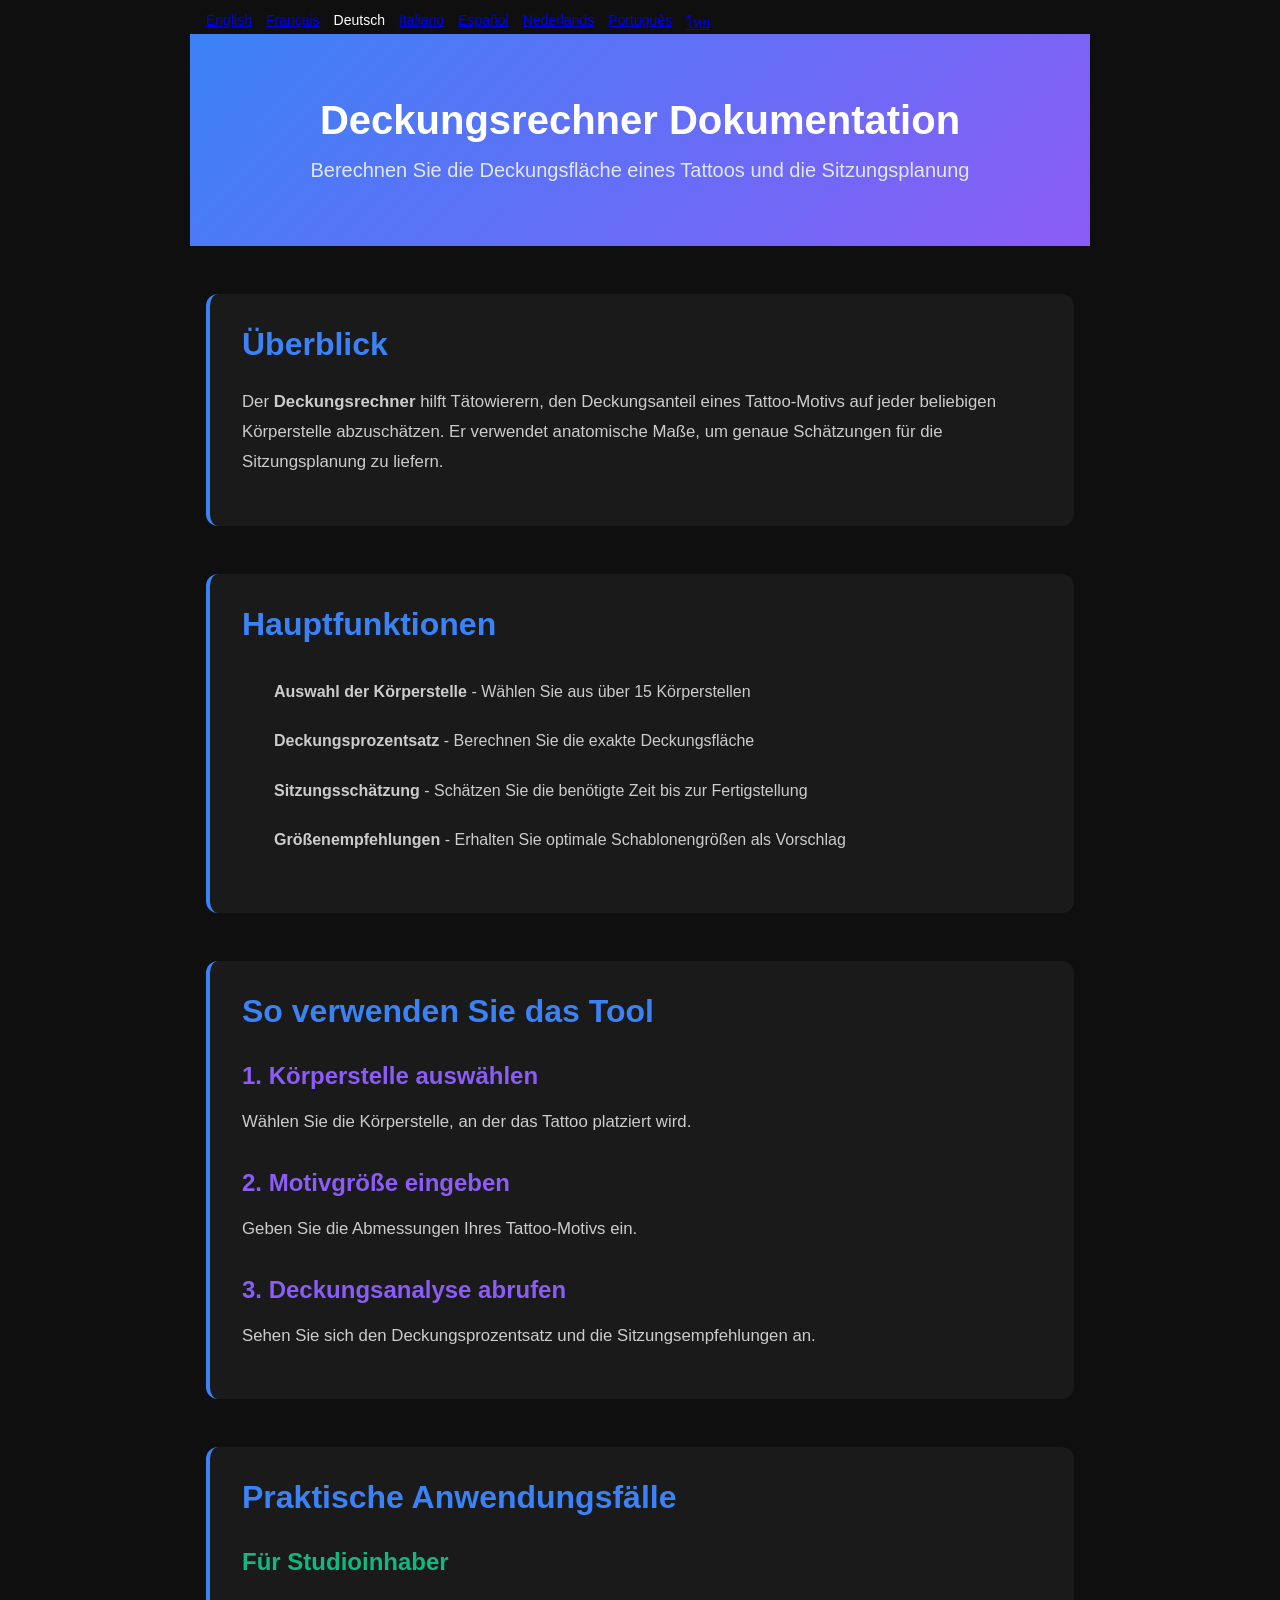
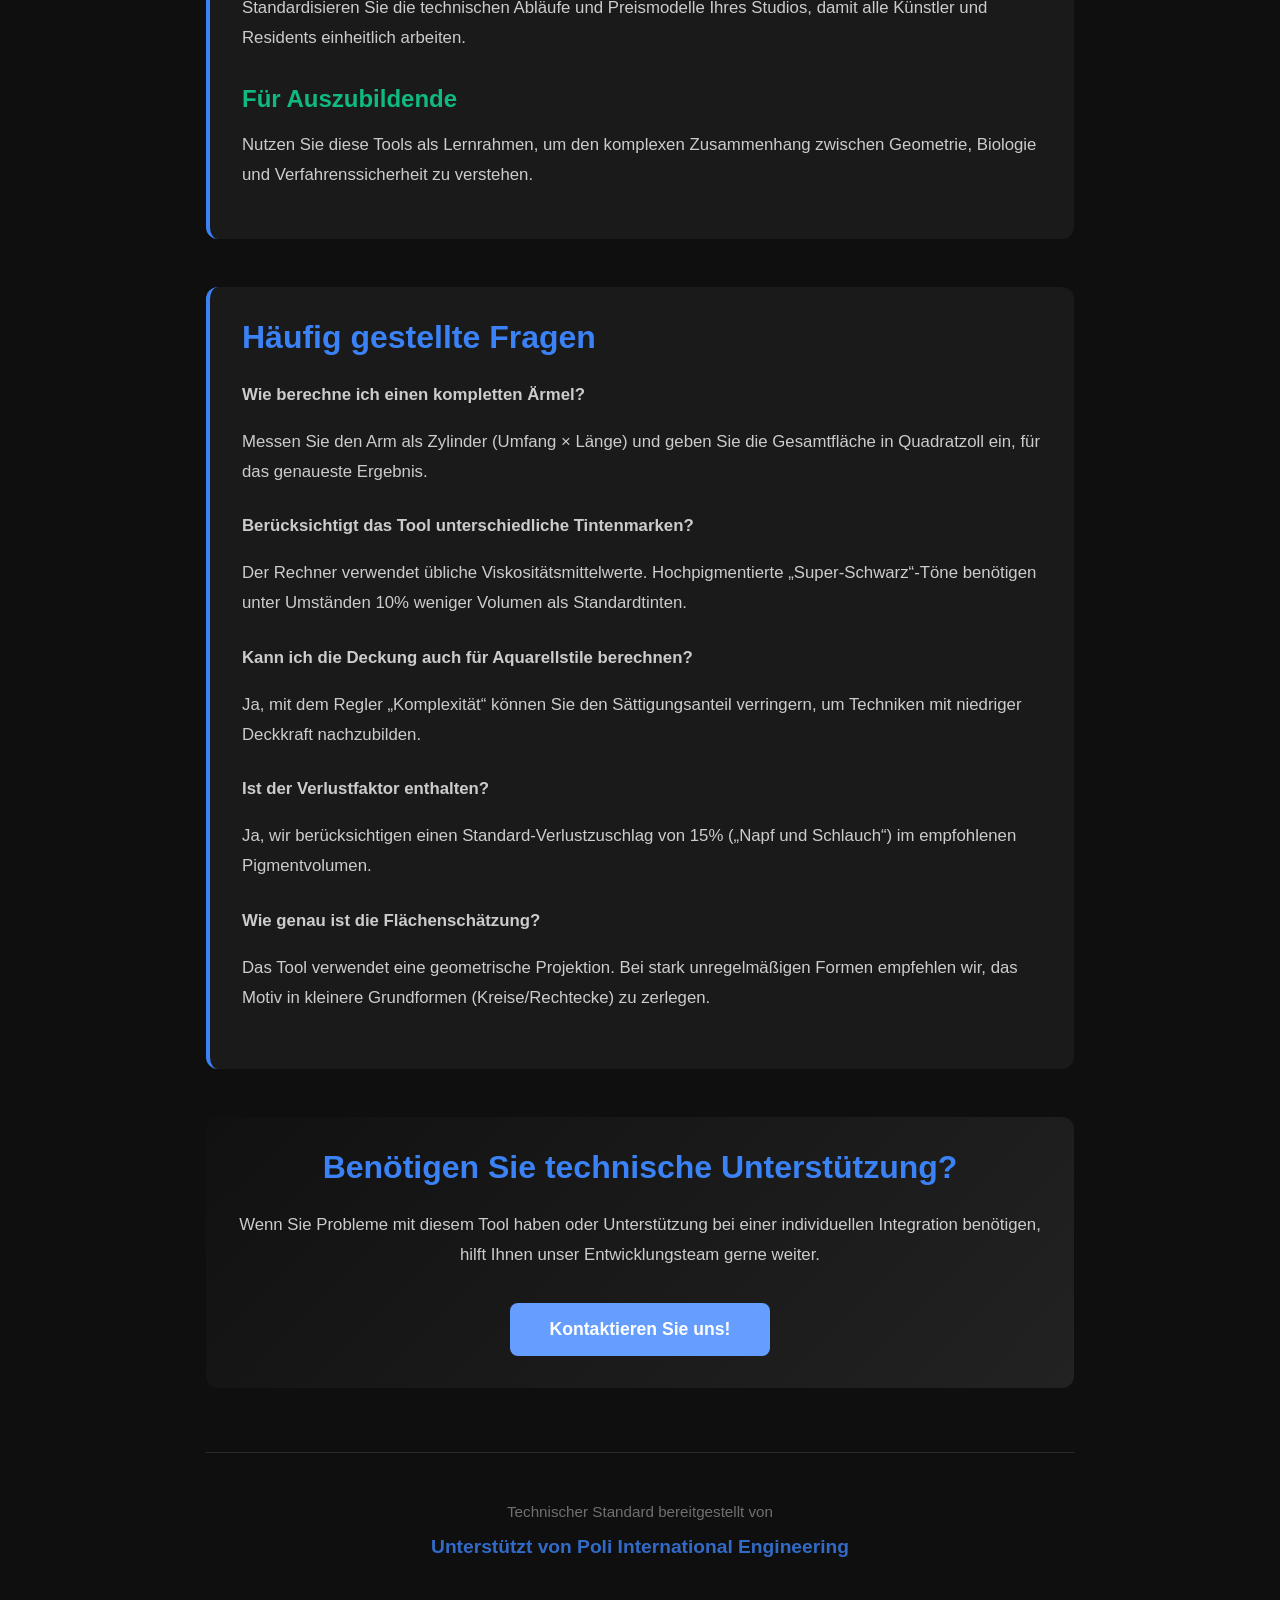
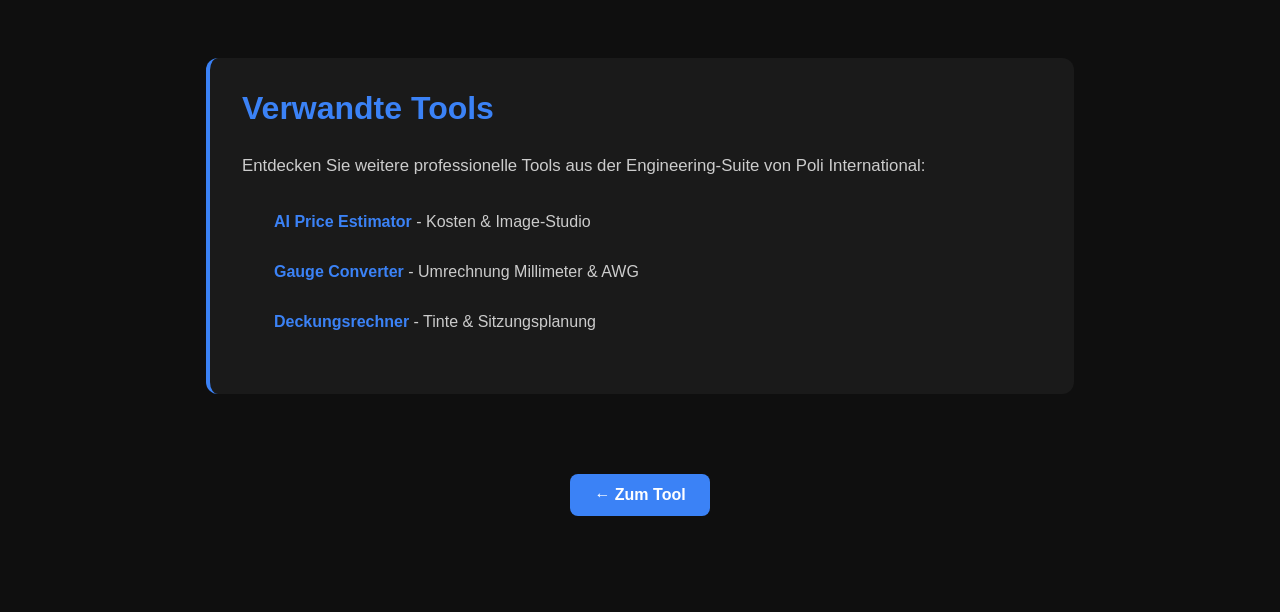
<file: documentation-de.html>
<!DOCTYPE html>
<html lang="de">
<head><meta name="robots" content="noindex,nofollow">
    <meta charset="UTF-8">
    <meta name="viewport" content="width=device-width, initial-scale=1.0">
    <title>Deckungsrechner Dokumentation | Poli International</title>
    <meta name="description" content="Vollständige Anleitung zur Nutzung des Deckungsrechners">
    <link rel="canonical" href="https://poliinternational.com/coverage-calculator-documentation/">
    <style>
        body {
            background: #0f0f0f !important;
            color: #fff !important;
            font-family: -apple-system, BlinkMacSystemFont, "Segoe UI", Roboto, sans-serif;
            margin: 0;
            padding: 0;
        }
        /* Hide h1 when in iframe to avoid duplicate headings */
        body.in-iframe .doc-hero h1 { display: none !important; }
        body.in-iframe .doc-hero { padding: 2rem 2rem !important; margin-bottom: 1rem !important; }
        * { box-sizing: border-box; }
        .entry-content { max-width: 900px !important; margin: 0 auto !important; padding: 2rem 1rem !important; }
        .doc-hero { background: linear-gradient(135deg, #3B82F6, #8B5CF6) !important; padding: 4rem 2rem !important; text-align: center !important; margin: -2rem -1rem 3rem !important; border-radius: 0 !important; }
        .doc-hero h1 { font-size: 2.5rem !important; color: #fff !important; margin: 0 0 1rem 0 !important; font-weight: 700 !important; }
        .doc-hero p { font-size: 1.25rem !important; color: #E0E7FF !important; margin: 0 !important; }
        .doc-section { margin: 3rem 0 !important; padding: 2rem !important; background: #1a1a1a !important; border-radius: 0.75rem !important; border-left: 4px solid #3B82F6 !important; }
        .doc-section h2 { color: #3B82F6 !important; font-size: 2rem !important; margin: 0 0 1.5rem 0 !important; font-weight: 600 !important; }
        .doc-section h3 { color: #8B5CF6 !important; font-size: 1.5rem !important; margin: 2rem 0 1rem 0 !important; font-weight: 600 !important; }
        .doc-section p { color: #ccc !important; line-height: 1.8 !important; margin-bottom: 1rem !important; font-size: 1.05rem !important; }
        .doc-section ul { margin: 1rem 0 !important; padding-left: 0 !important; list-style: none !important; }
        .doc-section ul li { padding: 0.75rem 0 0.75rem 2rem !important; position: relative !important; color: #ccc !important; line-height: 1.6 !important; }
        .doc-section ul li:before { content: "" !important; position: absolute !important; left: 0 !important; color: #10B981 !important; font-weight: bold !important; font-size: 1.2rem !important; }
        .doc-section a { color: #3B82F6 !important; text-decoration: none !important; font-weight: 600 !important; transition: color 0.2s !important; }
        .doc-section a:hover { color: #8B5CF6 !important; text-decoration: underline !important; }
        .highlight-box { background: linear-gradient(135deg, #1E3A8A, #4C1D95) !important; padding: 1.5rem !important; border-radius: 0.5rem !important; margin: 2rem 0 !important; border-left: 4px solid #10B981 !important; }
        .highlight-box p { color: #E0E7FF !important; margin-bottom: 0 !important; }
        .back-link { display: inline-block !important; padding: 0.75rem 1.5rem !important; background: #3B82F6 !important; color: #fff !important; text-decoration: none !important; border-radius: 0.5rem !important; font-weight: 600 !important; margin-top: 2rem !important; }
        .back-link:hover { background: #8B5CF6 !important; }
    </style>
</head>
<body>
<nav class="doc-langs" aria-label="Sprache der Dokumentation" style="display:flex;flex-wrap:wrap;gap:6px 14px;max-width:900px;margin:12px auto 0;padding:0 16px;font-size:14px;"><a lang="en" href="documentation.html">English</a><a lang="fr" href="documentation-fr.html">Français</a><span lang="de">Deutsch</span><a lang="it" href="documentation-it.html">Italiano</a><a lang="es" href="documentation-es.html">Español</a><a lang="nl" href="documentation-nl.html">Nederlands</a><a lang="pt" href="documentation-pt.html">Português</a><a lang="th" href="documentation-th.html">ไทย</a></nav>
<script>
    // Detect if loaded in iframe and add class to hide h1
    if (window.self !== window.top) {
        document.body.classList.add('in-iframe');
    }
</script>
    <div class="entry-content">
        <div class="doc-hero">
            <h1>Deckungsrechner Dokumentation</h1>
            <p>Berechnen Sie die Deckungsfläche eines Tattoos und die Sitzungsplanung</p>
        </div>
        <div class="doc-section">
            <h2>Überblick</h2>
            <p>Der <strong>Deckungsrechner</strong> hilft Tätowierern, den Deckungsanteil eines Tattoo-Motivs auf jeder beliebigen Körperstelle abzuschätzen. Er verwendet anatomische Maße, um genaue Schätzungen für die Sitzungsplanung zu liefern.</p>
        </div>
        <div class="doc-section">
            <h2>Hauptfunktionen</h2>
            <ul>
                <li><strong>Auswahl der Körperstelle</strong> - Wählen Sie aus über 15 Körperstellen</li>
                <li><strong>Deckungsprozentsatz</strong> - Berechnen Sie die exakte Deckungsfläche</li>
                <li><strong>Sitzungsschätzung</strong> - Schätzen Sie die benötigte Zeit bis zur Fertigstellung</li>
                <li><strong>Größenempfehlungen</strong> - Erhalten Sie optimale Schablonengrößen als Vorschlag</li>
            </ul>
        </div>
        <div class="doc-section">
            <h2>So verwenden Sie das Tool</h2>
            <h3>1. Körperstelle auswählen</h3>
            <p>Wählen Sie die Körperstelle, an der das Tattoo platziert wird.</p>
            <h3>2. Motivgröße eingeben</h3>
            <p>Geben Sie die Abmessungen Ihres Tattoo-Motivs ein.</p>
            <h3>3. Deckungsanalyse abrufen</h3>
            <p>Sehen Sie sich den Deckungsprozentsatz und die Sitzungsempfehlungen an.</p>
        </div>
                <div class="doc-section">
            <h2>Praktische Anwendungsfälle</h2>
            <div class="use-case">
                <h3 style="color: #10B981 !important;">Für Studioinhaber</h3>
                <p>Standardisieren Sie die technischen Abläufe und Preismodelle Ihres Studios, damit alle Künstler und Residents einheitlich arbeiten.</p>
            </div>
            <div class="use-case">
                <h3 style="color: #10B981 !important;">Für Auszubildende</h3>
                <p>Nutzen Sie diese Tools als Lernrahmen, um den komplexen Zusammenhang zwischen Geometrie, Biologie und Verfahrenssicherheit zu verstehen.</p>
            </div>
        </div><div class="doc-section">
            <h2>Häufig gestellte Fragen</h2>
            <div class="faq-item" style="margin-bottom: 1.5rem;">
                <p><strong>Wie berechne ich einen kompletten Ärmel?</strong></p>
                <p>Messen Sie den Arm als Zylinder (Umfang × Länge) und geben Sie die Gesamtfläche in Quadratzoll ein, für das genaueste Ergebnis.</p>
            </div>
            <div class="faq-item" style="margin-bottom: 1.5rem;">
                <p><strong>Berücksichtigt das Tool unterschiedliche Tintenmarken?</strong></p>
                <p>Der Rechner verwendet übliche Viskositätsmittelwerte. Hochpigmentierte „Super-Schwarz“-Töne benötigen unter Umständen 10% weniger Volumen als Standardtinten.</p>
            </div>
            <div class="faq-item" style="margin-bottom: 1.5rem;">
                <p><strong>Kann ich die Deckung auch für Aquarellstile berechnen?</strong></p>
                <p>Ja, mit dem Regler „Komplexität“ können Sie den Sättigungsanteil verringern, um Techniken mit niedriger Deckkraft nachzubilden.</p>
            </div>
            <div class="faq-item" style="margin-bottom: 1.5rem;">
                <p><strong>Ist der Verlustfaktor enthalten?</strong></p>
                <p>Ja, wir berücksichtigen einen Standard-Verlustzuschlag von 15% („Napf und Schlauch“) im empfohlenen Pigmentvolumen.</p>
            </div>
            <div class="faq-item" style="margin-bottom: 1.5rem;">
                <p><strong>Wie genau ist die Flächenschätzung?</strong></p>
                <p>Das Tool verwendet eine geometrische Projektion. Bei stark unregelmäßigen Formen empfehlen wir, das Motiv in kleinere Grundformen (Kreise/Rechtecke) zu zerlegen.</p>
            </div>
        </div>        <div class="doc-section" style="text-align: center; border-left: none !important; background: linear-gradient(135deg, #111, #222) !important;">
            <h2>Benötigen Sie technische Unterstützung?</h2>
            <p>Wenn Sie Probleme mit diesem Tool haben oder Unterstützung bei einer individuellen Integration benötigen, hilft Ihnen unser Entwicklungsteam gerne weiter.</p>
            <div style="display: flex; justify-content: center; gap: 1.5rem; margin-top: 2rem; flex-wrap: wrap; align-items: center;">
                <a href="https://poliinternational.com/contact-us/" class="btn-primary" style="padding: 1rem 2.5rem; text-decoration: none; border-radius: 0.5rem; background: #669eff; color: #FFFFFF !important; font-weight: 800; font-size: 1.1rem; border: none;">Kontaktieren Sie uns!</a>
                
            </div>
        </div>        <div style="text-align: center; margin-top: 4rem; padding: 2rem; border-top: 1px solid #333; opacity: 0.8;">
            <p style="font-size: 0.95rem; color: #888; line-height: 1.6;">
                Technischer Standard bereitgestellt von <br/>
                <a href="https://poliinternational.com/coverage-calculator/" style="color: #3B82F6; text-decoration: none; font-weight: 800; font-size: 1.2rem; display: block; margin-top: 0.5rem;">Unterstützt von Poli International Engineering</a>
            </p>
        </div>        <div class="doc-section">
            <h2>Verwandte Tools</h2>
            <p>Entdecken Sie weitere professionelle Tools aus der Engineering-Suite von Poli International:</p>
            <ul>
                <li><a href="/tattoo-price-estimator/">AI Price Estimator</a> - Kosten & Image-Studio</li>
                <li><a href="/gauge-converter/">Gauge Converter</a> - Umrechnung Millimeter & AWG</li>
                <li><a href="/coverage-calculator/">Deckungsrechner</a> - Tinte & Sitzungsplanung</li>
            </ul>
        </div><div style="text-align: center; margin-bottom: 4rem;"><a href="https://poliinternational.com/coverage-calculator/" class="back-link" style="display: inline-block !important;">← Zum Tool</a></div>
    </div>
</body>
</html>
</file>
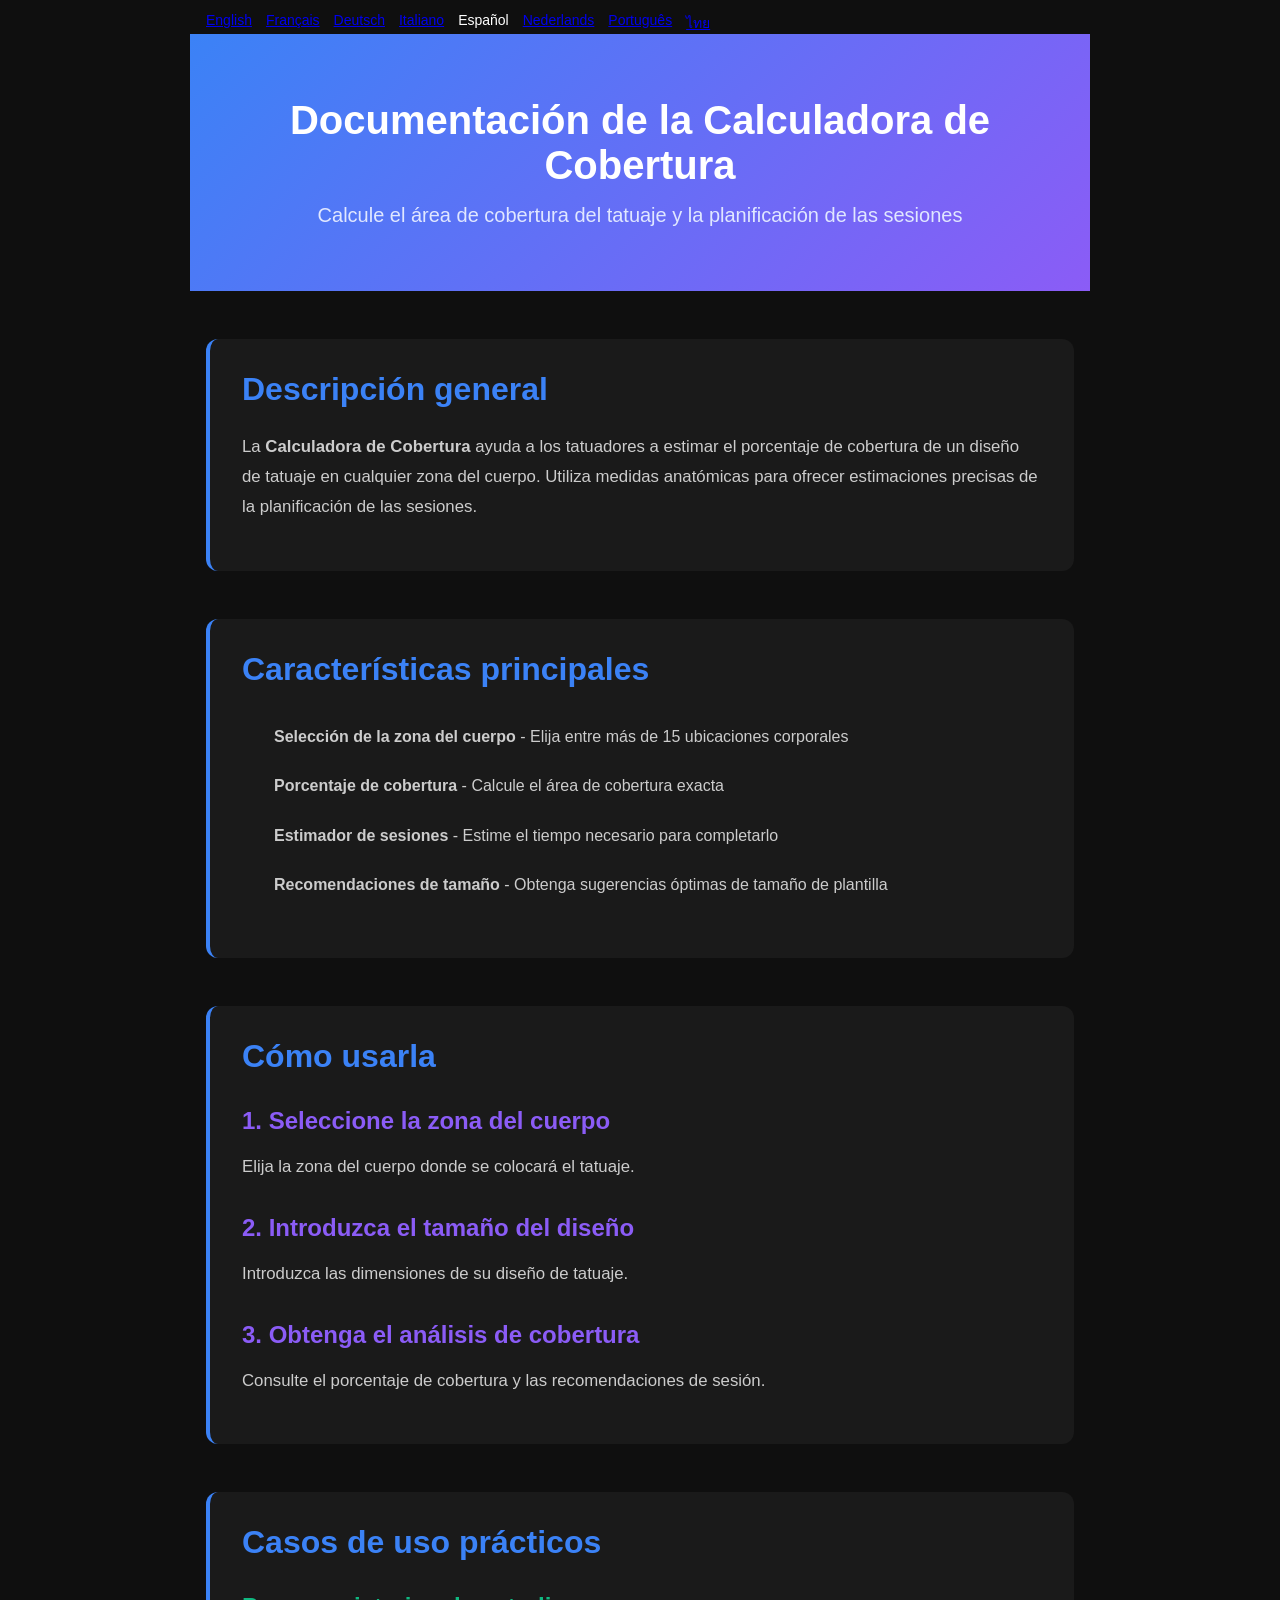
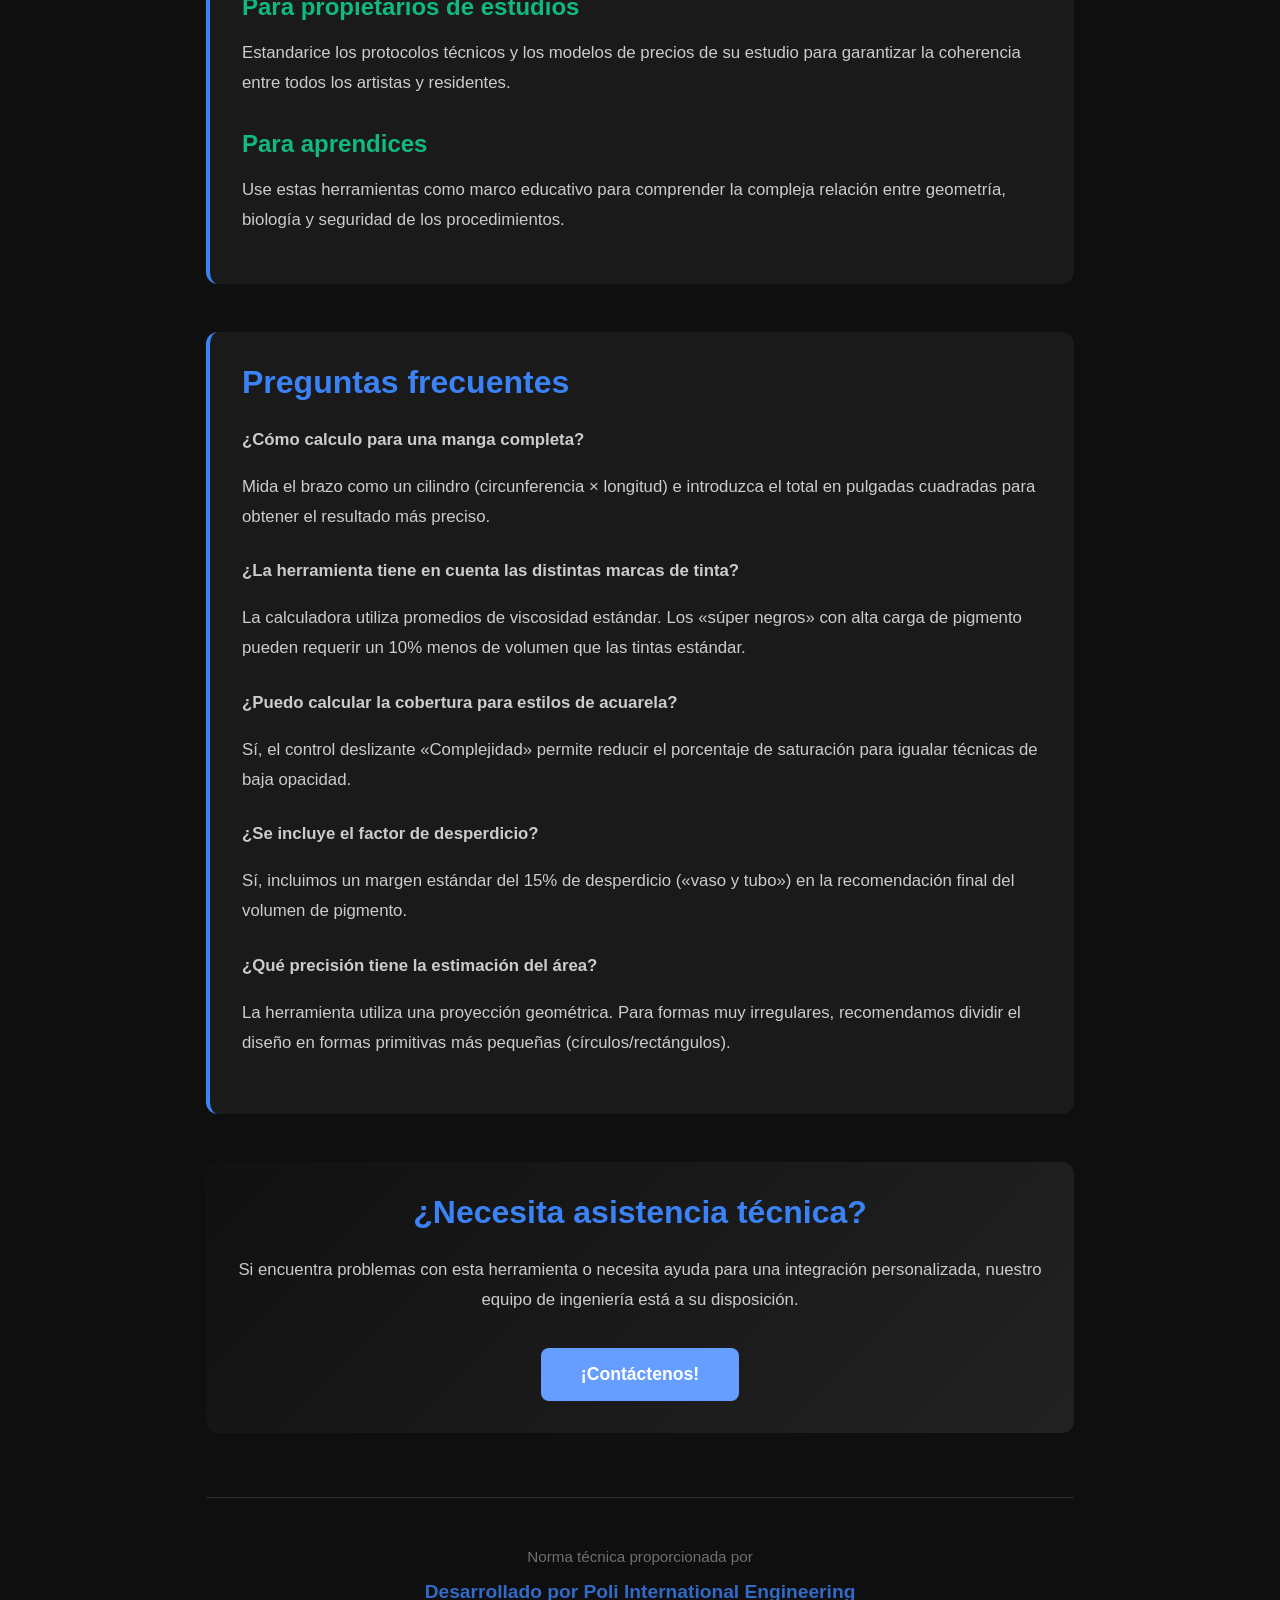
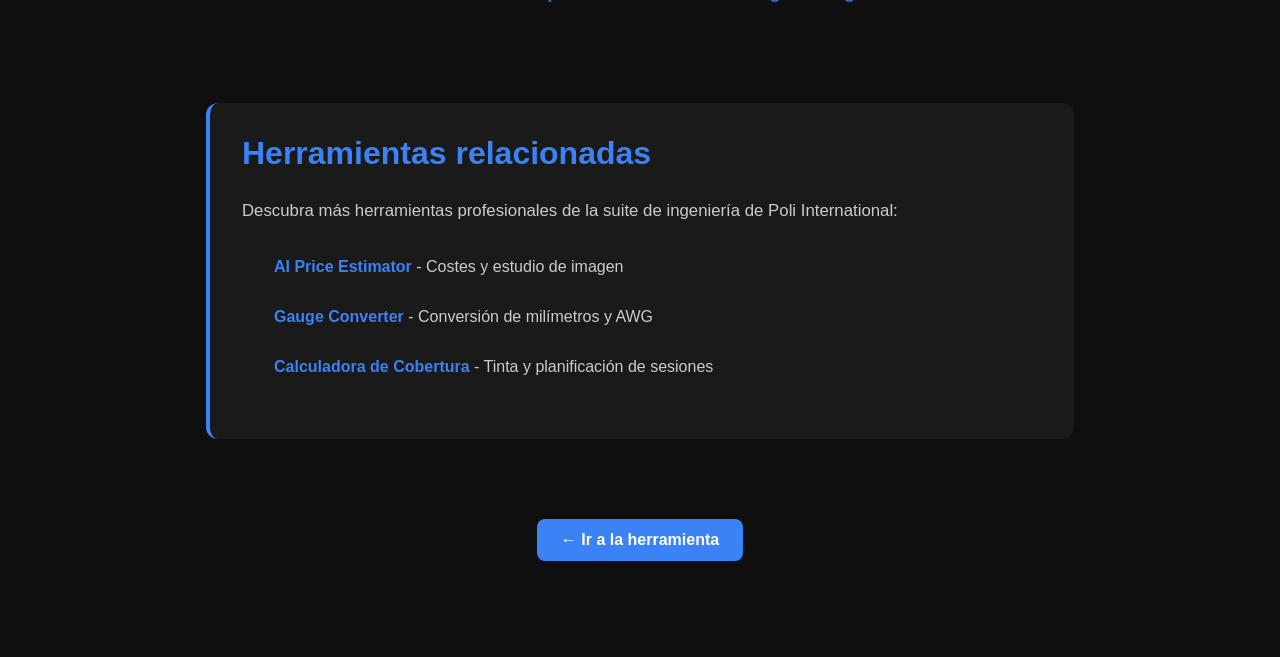
<file: documentation-es.html>
<!DOCTYPE html>
<html lang="es">
<head><meta name="robots" content="noindex,nofollow">
    <meta charset="UTF-8">
    <meta name="viewport" content="width=device-width, initial-scale=1.0">
    <title>Documentación de la Calculadora de Cobertura | Poli International</title>
    <meta name="description" content="Guía completa para usar la Calculadora de Cobertura">
    <link rel="canonical" href="https://poliinternational.com/coverage-calculator-documentation/">
    <style>
        body {
            background: #0f0f0f !important;
            color: #fff !important;
            font-family: -apple-system, BlinkMacSystemFont, "Segoe UI", Roboto, sans-serif;
            margin: 0;
            padding: 0;
        }
        /* Hide h1 when in iframe to avoid duplicate headings */
        body.in-iframe .doc-hero h1 { display: none !important; }
        body.in-iframe .doc-hero { padding: 2rem 2rem !important; margin-bottom: 1rem !important; }
        * { box-sizing: border-box; }
        .entry-content { max-width: 900px !important; margin: 0 auto !important; padding: 2rem 1rem !important; }
        .doc-hero { background: linear-gradient(135deg, #3B82F6, #8B5CF6) !important; padding: 4rem 2rem !important; text-align: center !important; margin: -2rem -1rem 3rem !important; border-radius: 0 !important; }
        .doc-hero h1 { font-size: 2.5rem !important; color: #fff !important; margin: 0 0 1rem 0 !important; font-weight: 700 !important; }
        .doc-hero p { font-size: 1.25rem !important; color: #E0E7FF !important; margin: 0 !important; }
        .doc-section { margin: 3rem 0 !important; padding: 2rem !important; background: #1a1a1a !important; border-radius: 0.75rem !important; border-left: 4px solid #3B82F6 !important; }
        .doc-section h2 { color: #3B82F6 !important; font-size: 2rem !important; margin: 0 0 1.5rem 0 !important; font-weight: 600 !important; }
        .doc-section h3 { color: #8B5CF6 !important; font-size: 1.5rem !important; margin: 2rem 0 1rem 0 !important; font-weight: 600 !important; }
        .doc-section p { color: #ccc !important; line-height: 1.8 !important; margin-bottom: 1rem !important; font-size: 1.05rem !important; }
        .doc-section ul { margin: 1rem 0 !important; padding-left: 0 !important; list-style: none !important; }
        .doc-section ul li { padding: 0.75rem 0 0.75rem 2rem !important; position: relative !important; color: #ccc !important; line-height: 1.6 !important; }
        .doc-section ul li:before { content: "" !important; position: absolute !important; left: 0 !important; color: #10B981 !important; font-weight: bold !important; font-size: 1.2rem !important; }
        .doc-section a { color: #3B82F6 !important; text-decoration: none !important; font-weight: 600 !important; transition: color 0.2s !important; }
        .doc-section a:hover { color: #8B5CF6 !important; text-decoration: underline !important; }
        .highlight-box { background: linear-gradient(135deg, #1E3A8A, #4C1D95) !important; padding: 1.5rem !important; border-radius: 0.5rem !important; margin: 2rem 0 !important; border-left: 4px solid #10B981 !important; }
        .highlight-box p { color: #E0E7FF !important; margin-bottom: 0 !important; }
        .back-link { display: inline-block !important; padding: 0.75rem 1.5rem !important; background: #3B82F6 !important; color: #fff !important; text-decoration: none !important; border-radius: 0.5rem !important; font-weight: 600 !important; margin-top: 2rem !important; }
        .back-link:hover { background: #8B5CF6 !important; }
    </style>
</head>
<body>
<nav class="doc-langs" aria-label="Idioma de la documentación" style="display:flex;flex-wrap:wrap;gap:6px 14px;max-width:900px;margin:12px auto 0;padding:0 16px;font-size:14px;"><a lang="en" href="documentation.html">English</a><a lang="fr" href="documentation-fr.html">Français</a><a lang="de" href="documentation-de.html">Deutsch</a><a lang="it" href="documentation-it.html">Italiano</a><span lang="es">Español</span><a lang="nl" href="documentation-nl.html">Nederlands</a><a lang="pt" href="documentation-pt.html">Português</a><a lang="th" href="documentation-th.html">ไทย</a></nav>
<script>
    // Detect if loaded in iframe and add class to hide h1
    if (window.self !== window.top) {
        document.body.classList.add('in-iframe');
    }
</script>
    <div class="entry-content">
        <div class="doc-hero">
            <h1>Documentación de la Calculadora de Cobertura</h1>
            <p>Calcule el área de cobertura del tatuaje y la planificación de las sesiones</p>
        </div>
        <div class="doc-section">
            <h2>Descripción general</h2>
            <p>La <strong>Calculadora de Cobertura</strong> ayuda a los tatuadores a estimar el porcentaje de cobertura de un diseño de tatuaje en cualquier zona del cuerpo. Utiliza medidas anatómicas para ofrecer estimaciones precisas de la planificación de las sesiones.</p>
        </div>
        <div class="doc-section">
            <h2>Características principales</h2>
            <ul>
                <li><strong>Selección de la zona del cuerpo</strong> - Elija entre más de 15 ubicaciones corporales</li>
                <li><strong>Porcentaje de cobertura</strong> - Calcule el área de cobertura exacta</li>
                <li><strong>Estimador de sesiones</strong> - Estime el tiempo necesario para completarlo</li>
                <li><strong>Recomendaciones de tamaño</strong> - Obtenga sugerencias óptimas de tamaño de plantilla</li>
            </ul>
        </div>
        <div class="doc-section">
            <h2>Cómo usarla</h2>
            <h3>1. Seleccione la zona del cuerpo</h3>
            <p>Elija la zona del cuerpo donde se colocará el tatuaje.</p>
            <h3>2. Introduzca el tamaño del diseño</h3>
            <p>Introduzca las dimensiones de su diseño de tatuaje.</p>
            <h3>3. Obtenga el análisis de cobertura</h3>
            <p>Consulte el porcentaje de cobertura y las recomendaciones de sesión.</p>
        </div>
                <div class="doc-section">
            <h2>Casos de uso prácticos</h2>
            <div class="use-case">
                <h3 style="color: #10B981 !important;">Para propietarios de estudios</h3>
                <p>Estandarice los protocolos técnicos y los modelos de precios de su estudio para garantizar la coherencia entre todos los artistas y residentes.</p>
            </div>
            <div class="use-case">
                <h3 style="color: #10B981 !important;">Para aprendices</h3>
                <p>Use estas herramientas como marco educativo para comprender la compleja relación entre geometría, biología y seguridad de los procedimientos.</p>
            </div>
        </div><div class="doc-section">
            <h2>Preguntas frecuentes</h2>
            <div class="faq-item" style="margin-bottom: 1.5rem;">
                <p><strong>¿Cómo calculo para una manga completa?</strong></p>
                <p>Mida el brazo como un cilindro (circunferencia × longitud) e introduzca el total en pulgadas cuadradas para obtener el resultado más preciso.</p>
            </div>
            <div class="faq-item" style="margin-bottom: 1.5rem;">
                <p><strong>¿La herramienta tiene en cuenta las distintas marcas de tinta?</strong></p>
                <p>La calculadora utiliza promedios de viscosidad estándar. Los «súper negros» con alta carga de pigmento pueden requerir un 10% menos de volumen que las tintas estándar.</p>
            </div>
            <div class="faq-item" style="margin-bottom: 1.5rem;">
                <p><strong>¿Puedo calcular la cobertura para estilos de acuarela?</strong></p>
                <p>Sí, el control deslizante «Complejidad» permite reducir el porcentaje de saturación para igualar técnicas de baja opacidad.</p>
            </div>
            <div class="faq-item" style="margin-bottom: 1.5rem;">
                <p><strong>¿Se incluye el factor de desperdicio?</strong></p>
                <p>Sí, incluimos un margen estándar del 15% de desperdicio («vaso y tubo») en la recomendación final del volumen de pigmento.</p>
            </div>
            <div class="faq-item" style="margin-bottom: 1.5rem;">
                <p><strong>¿Qué precisión tiene la estimación del área?</strong></p>
                <p>La herramienta utiliza una proyección geométrica. Para formas muy irregulares, recomendamos dividir el diseño en formas primitivas más pequeñas (círculos/rectángulos).</p>
            </div>
        </div>        <div class="doc-section" style="text-align: center; border-left: none !important; background: linear-gradient(135deg, #111, #222) !important;">
            <h2>¿Necesita asistencia técnica?</h2>
            <p>Si encuentra problemas con esta herramienta o necesita ayuda para una integración personalizada, nuestro equipo de ingeniería está a su disposición.</p>
            <div style="display: flex; justify-content: center; gap: 1.5rem; margin-top: 2rem; flex-wrap: wrap; align-items: center;">
                <a href="https://poliinternational.com/contact-us/" class="btn-primary" style="padding: 1rem 2.5rem; text-decoration: none; border-radius: 0.5rem; background: #669eff; color: #FFFFFF !important; font-weight: 800; font-size: 1.1rem; border: none;">¡Contáctenos!</a>
                
            </div>
        </div>        <div style="text-align: center; margin-top: 4rem; padding: 2rem; border-top: 1px solid #333; opacity: 0.8;">
            <p style="font-size: 0.95rem; color: #888; line-height: 1.6;">
                Norma técnica proporcionada por <br/>
                <a href="https://poliinternational.com/coverage-calculator/" style="color: #3B82F6; text-decoration: none; font-weight: 800; font-size: 1.2rem; display: block; margin-top: 0.5rem;">Desarrollado por Poli International Engineering</a>
            </p>
        </div>        <div class="doc-section">
            <h2>Herramientas relacionadas</h2>
            <p>Descubra más herramientas profesionales de la suite de ingeniería de Poli International:</p>
            <ul>
                <li><a href="/tattoo-price-estimator/">AI Price Estimator</a> - Costes y estudio de imagen</li>
                <li><a href="/gauge-converter/">Gauge Converter</a> - Conversión de milímetros y AWG</li>
                <li><a href="/coverage-calculator/">Calculadora de Cobertura</a> - Tinta y planificación de sesiones</li>
            </ul>
        </div><div style="text-align: center; margin-bottom: 4rem;"><a href="https://poliinternational.com/coverage-calculator/" class="back-link" style="display: inline-block !important;">← Ir a la herramienta</a></div>
    </div>
</body>
</html>
</file>
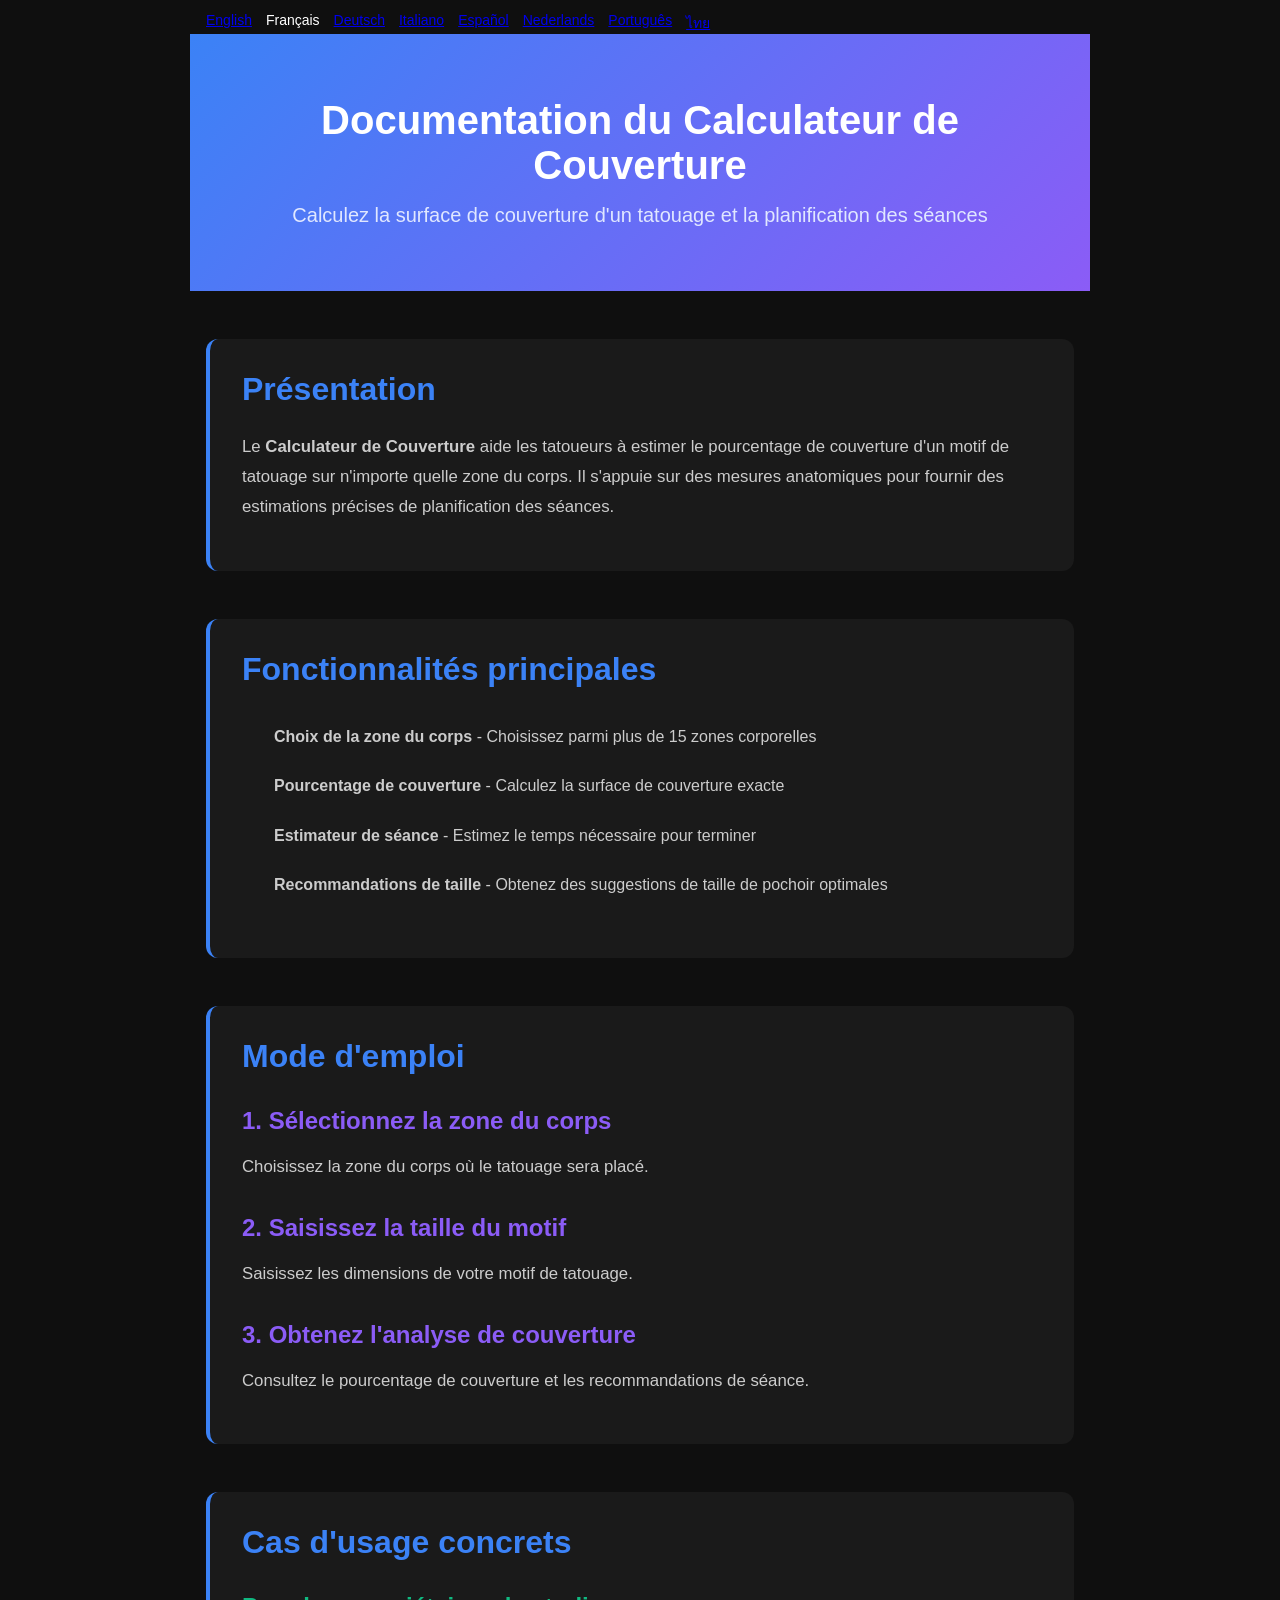
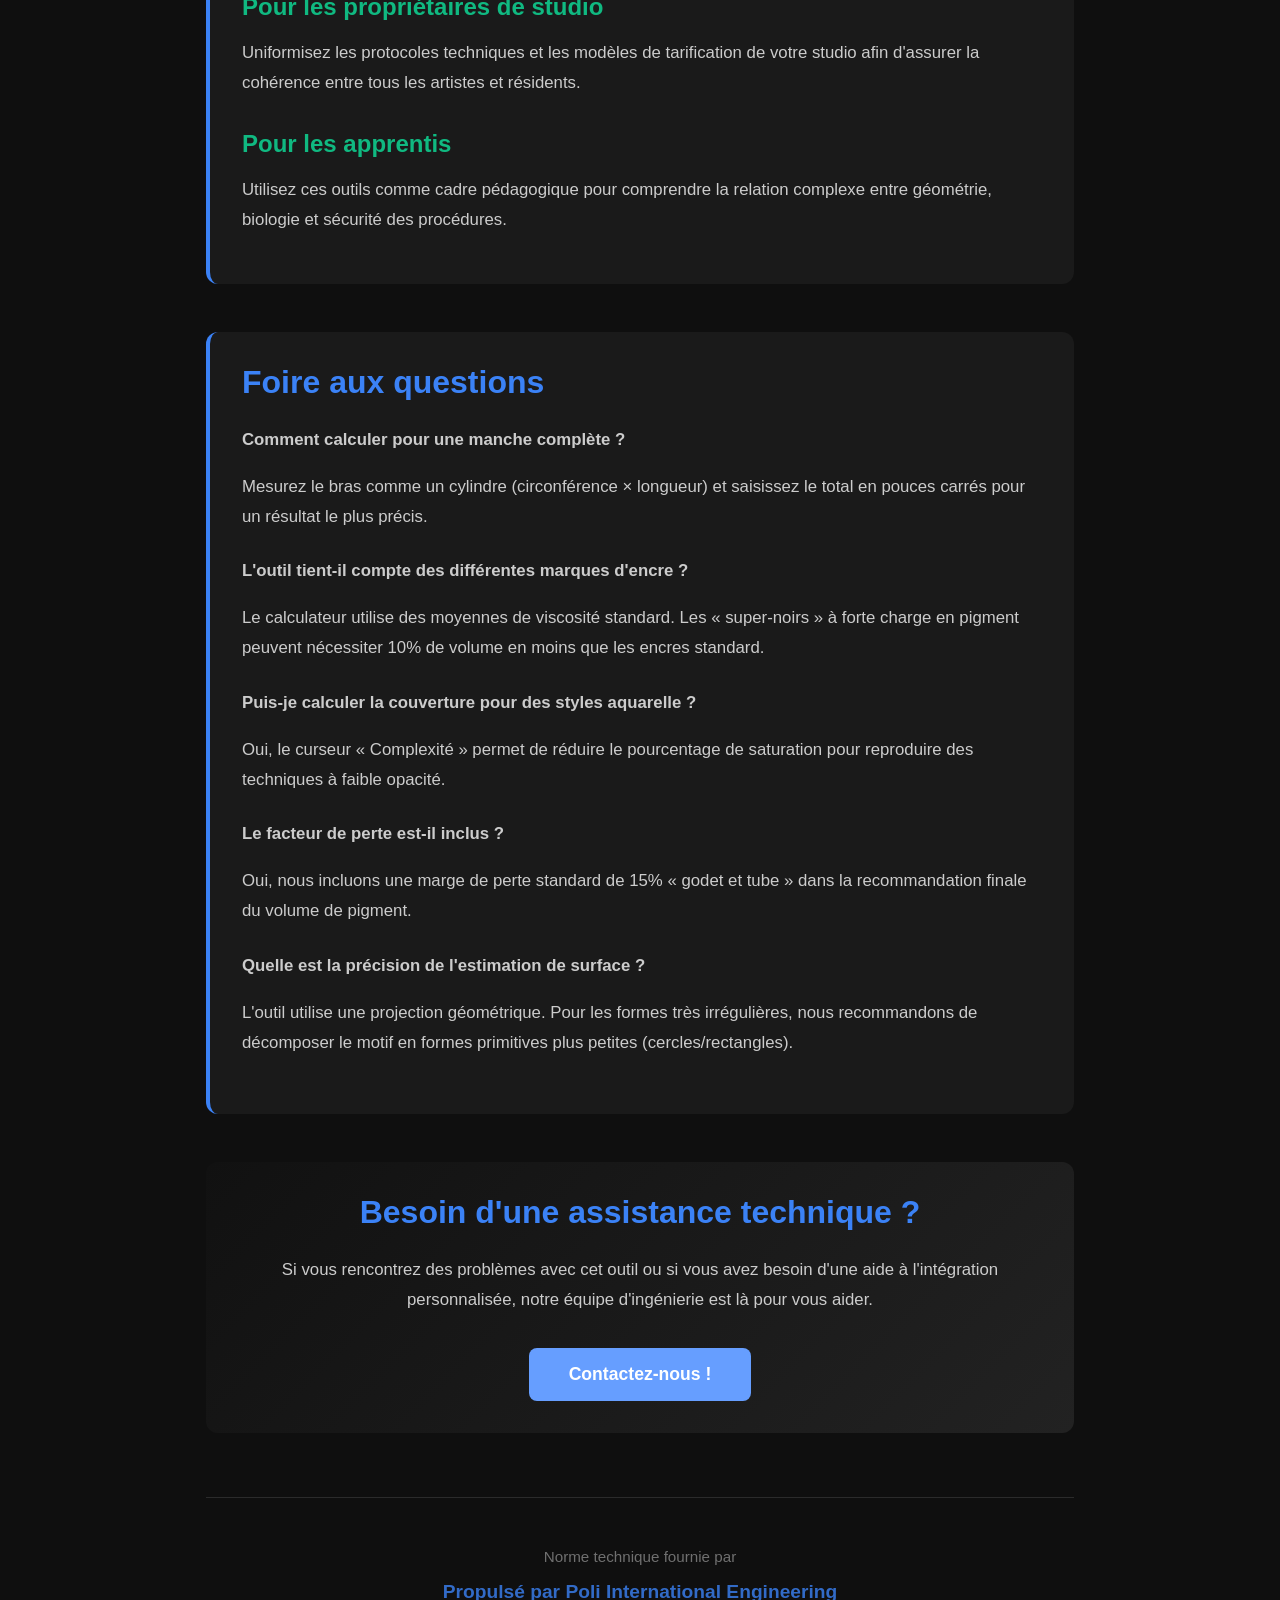
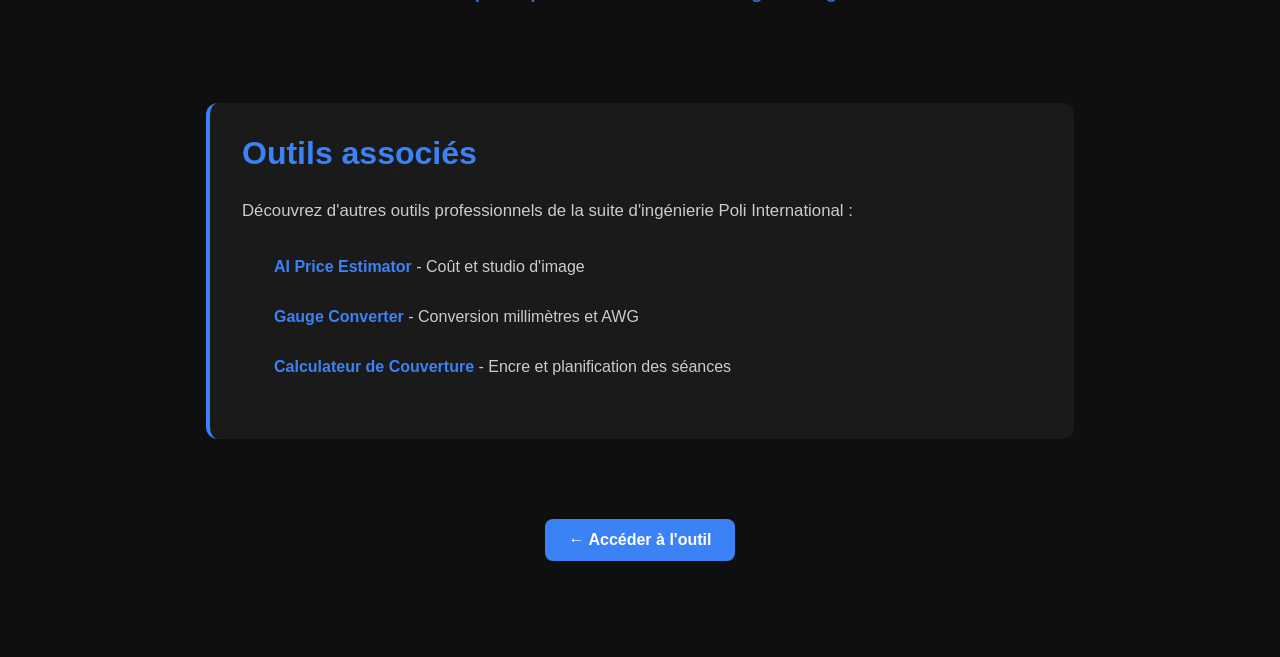
<file: documentation-fr.html>
<!DOCTYPE html>
<html lang="fr">
<head><meta name="robots" content="noindex,nofollow">
    <meta charset="UTF-8">
    <meta name="viewport" content="width=device-width, initial-scale=1.0">
    <title>Documentation du Calculateur de Couverture | Poli International</title>
    <meta name="description" content="Guide complet d'utilisation du Calculateur de Couverture">
    <link rel="canonical" href="https://poliinternational.com/coverage-calculator-documentation/">
    <style>
        body {
            background: #0f0f0f !important;
            color: #fff !important;
            font-family: -apple-system, BlinkMacSystemFont, "Segoe UI", Roboto, sans-serif;
            margin: 0;
            padding: 0;
        }
        /* Hide h1 when in iframe to avoid duplicate headings */
        body.in-iframe .doc-hero h1 { display: none !important; }
        body.in-iframe .doc-hero { padding: 2rem 2rem !important; margin-bottom: 1rem !important; }
        * { box-sizing: border-box; }
        .entry-content { max-width: 900px !important; margin: 0 auto !important; padding: 2rem 1rem !important; }
        .doc-hero { background: linear-gradient(135deg, #3B82F6, #8B5CF6) !important; padding: 4rem 2rem !important; text-align: center !important; margin: -2rem -1rem 3rem !important; border-radius: 0 !important; }
        .doc-hero h1 { font-size: 2.5rem !important; color: #fff !important; margin: 0 0 1rem 0 !important; font-weight: 700 !important; }
        .doc-hero p { font-size: 1.25rem !important; color: #E0E7FF !important; margin: 0 !important; }
        .doc-section { margin: 3rem 0 !important; padding: 2rem !important; background: #1a1a1a !important; border-radius: 0.75rem !important; border-left: 4px solid #3B82F6 !important; }
        .doc-section h2 { color: #3B82F6 !important; font-size: 2rem !important; margin: 0 0 1.5rem 0 !important; font-weight: 600 !important; }
        .doc-section h3 { color: #8B5CF6 !important; font-size: 1.5rem !important; margin: 2rem 0 1rem 0 !important; font-weight: 600 !important; }
        .doc-section p { color: #ccc !important; line-height: 1.8 !important; margin-bottom: 1rem !important; font-size: 1.05rem !important; }
        .doc-section ul { margin: 1rem 0 !important; padding-left: 0 !important; list-style: none !important; }
        .doc-section ul li { padding: 0.75rem 0 0.75rem 2rem !important; position: relative !important; color: #ccc !important; line-height: 1.6 !important; }
        .doc-section ul li:before { content: "" !important; position: absolute !important; left: 0 !important; color: #10B981 !important; font-weight: bold !important; font-size: 1.2rem !important; }
        .doc-section a { color: #3B82F6 !important; text-decoration: none !important; font-weight: 600 !important; transition: color 0.2s !important; }
        .doc-section a:hover { color: #8B5CF6 !important; text-decoration: underline !important; }
        .highlight-box { background: linear-gradient(135deg, #1E3A8A, #4C1D95) !important; padding: 1.5rem !important; border-radius: 0.5rem !important; margin: 2rem 0 !important; border-left: 4px solid #10B981 !important; }
        .highlight-box p { color: #E0E7FF !important; margin-bottom: 0 !important; }
        .back-link { display: inline-block !important; padding: 0.75rem 1.5rem !important; background: #3B82F6 !important; color: #fff !important; text-decoration: none !important; border-radius: 0.5rem !important; font-weight: 600 !important; margin-top: 2rem !important; }
        .back-link:hover { background: #8B5CF6 !important; }
    </style>
</head>
<body>
<nav class="doc-langs" aria-label="Langue de la documentation" style="display:flex;flex-wrap:wrap;gap:6px 14px;max-width:900px;margin:12px auto 0;padding:0 16px;font-size:14px;"><a lang="en" href="documentation.html">English</a><span lang="fr">Français</span><a lang="de" href="documentation-de.html">Deutsch</a><a lang="it" href="documentation-it.html">Italiano</a><a lang="es" href="documentation-es.html">Español</a><a lang="nl" href="documentation-nl.html">Nederlands</a><a lang="pt" href="documentation-pt.html">Português</a><a lang="th" href="documentation-th.html">ไทย</a></nav>
<script>
    // Detect if loaded in iframe and add class to hide h1
    if (window.self !== window.top) {
        document.body.classList.add('in-iframe');
    }
</script>
    <div class="entry-content">
        <div class="doc-hero">
            <h1>Documentation du Calculateur de Couverture</h1>
            <p>Calculez la surface de couverture d'un tatouage et la planification des séances</p>
        </div>
        <div class="doc-section">
            <h2>Présentation</h2>
            <p>Le <strong>Calculateur de Couverture</strong> aide les tatoueurs à estimer le pourcentage de couverture d'un motif de tatouage sur n'importe quelle zone du corps. Il s'appuie sur des mesures anatomiques pour fournir des estimations précises de planification des séances.</p>
        </div>
        <div class="doc-section">
            <h2>Fonctionnalités principales</h2>
            <ul>
                <li><strong>Choix de la zone du corps</strong> - Choisissez parmi plus de 15 zones corporelles</li>
                <li><strong>Pourcentage de couverture</strong> - Calculez la surface de couverture exacte</li>
                <li><strong>Estimateur de séance</strong> - Estimez le temps nécessaire pour terminer</li>
                <li><strong>Recommandations de taille</strong> - Obtenez des suggestions de taille de pochoir optimales</li>
            </ul>
        </div>
        <div class="doc-section">
            <h2>Mode d'emploi</h2>
            <h3>1. Sélectionnez la zone du corps</h3>
            <p>Choisissez la zone du corps où le tatouage sera placé.</p>
            <h3>2. Saisissez la taille du motif</h3>
            <p>Saisissez les dimensions de votre motif de tatouage.</p>
            <h3>3. Obtenez l'analyse de couverture</h3>
            <p>Consultez le pourcentage de couverture et les recommandations de séance.</p>
        </div>
                <div class="doc-section">
            <h2>Cas d'usage concrets</h2>
            <div class="use-case">
                <h3 style="color: #10B981 !important;">Pour les propriétaires de studio</h3>
                <p>Uniformisez les protocoles techniques et les modèles de tarification de votre studio afin d'assurer la cohérence entre tous les artistes et résidents.</p>
            </div>
            <div class="use-case">
                <h3 style="color: #10B981 !important;">Pour les apprentis</h3>
                <p>Utilisez ces outils comme cadre pédagogique pour comprendre la relation complexe entre géométrie, biologie et sécurité des procédures.</p>
            </div>
        </div><div class="doc-section">
            <h2>Foire aux questions</h2>
            <div class="faq-item" style="margin-bottom: 1.5rem;">
                <p><strong>Comment calculer pour une manche complète ?</strong></p>
                <p>Mesurez le bras comme un cylindre (circonférence × longueur) et saisissez le total en pouces carrés pour un résultat le plus précis.</p>
            </div>
            <div class="faq-item" style="margin-bottom: 1.5rem;">
                <p><strong>L'outil tient-il compte des différentes marques d'encre ?</strong></p>
                <p>Le calculateur utilise des moyennes de viscosité standard. Les « super-noirs » à forte charge en pigment peuvent nécessiter 10% de volume en moins que les encres standard.</p>
            </div>
            <div class="faq-item" style="margin-bottom: 1.5rem;">
                <p><strong>Puis-je calculer la couverture pour des styles aquarelle ?</strong></p>
                <p>Oui, le curseur « Complexité » permet de réduire le pourcentage de saturation pour reproduire des techniques à faible opacité.</p>
            </div>
            <div class="faq-item" style="margin-bottom: 1.5rem;">
                <p><strong>Le facteur de perte est-il inclus ?</strong></p>
                <p>Oui, nous incluons une marge de perte standard de 15% « godet et tube » dans la recommandation finale du volume de pigment.</p>
            </div>
            <div class="faq-item" style="margin-bottom: 1.5rem;">
                <p><strong>Quelle est la précision de l'estimation de surface ?</strong></p>
                <p>L'outil utilise une projection géométrique. Pour les formes très irrégulières, nous recommandons de décomposer le motif en formes primitives plus petites (cercles/rectangles).</p>
            </div>
        </div>        <div class="doc-section" style="text-align: center; border-left: none !important; background: linear-gradient(135deg, #111, #222) !important;">
            <h2>Besoin d'une assistance technique ?</h2>
            <p>Si vous rencontrez des problèmes avec cet outil ou si vous avez besoin d'une aide à l'intégration personnalisée, notre équipe d'ingénierie est là pour vous aider.</p>
            <div style="display: flex; justify-content: center; gap: 1.5rem; margin-top: 2rem; flex-wrap: wrap; align-items: center;">
                <a href="https://poliinternational.com/contact-us/" class="btn-primary" style="padding: 1rem 2.5rem; text-decoration: none; border-radius: 0.5rem; background: #669eff; color: #FFFFFF !important; font-weight: 800; font-size: 1.1rem; border: none;">Contactez-nous !</a>
                
            </div>
        </div>        <div style="text-align: center; margin-top: 4rem; padding: 2rem; border-top: 1px solid #333; opacity: 0.8;">
            <p style="font-size: 0.95rem; color: #888; line-height: 1.6;">
                Norme technique fournie par <br/>
                <a href="https://poliinternational.com/coverage-calculator/" style="color: #3B82F6; text-decoration: none; font-weight: 800; font-size: 1.2rem; display: block; margin-top: 0.5rem;">Propulsé par Poli International Engineering</a>
            </p>
        </div>        <div class="doc-section">
            <h2>Outils associés</h2>
            <p>Découvrez d'autres outils professionnels de la suite d'ingénierie Poli International :</p>
            <ul>
                <li><a href="/tattoo-price-estimator/">AI Price Estimator</a> - Coût et studio d'image</li>
                <li><a href="/gauge-converter/">Gauge Converter</a> - Conversion millimètres et AWG</li>
                <li><a href="/coverage-calculator/">Calculateur de Couverture</a> - Encre et planification des séances</li>
            </ul>
        </div><div style="text-align: center; margin-bottom: 4rem;"><a href="https://poliinternational.com/coverage-calculator/" class="back-link" style="display: inline-block !important;">← Accéder à l'outil</a></div>
    </div>
</body>
</html>
</file>
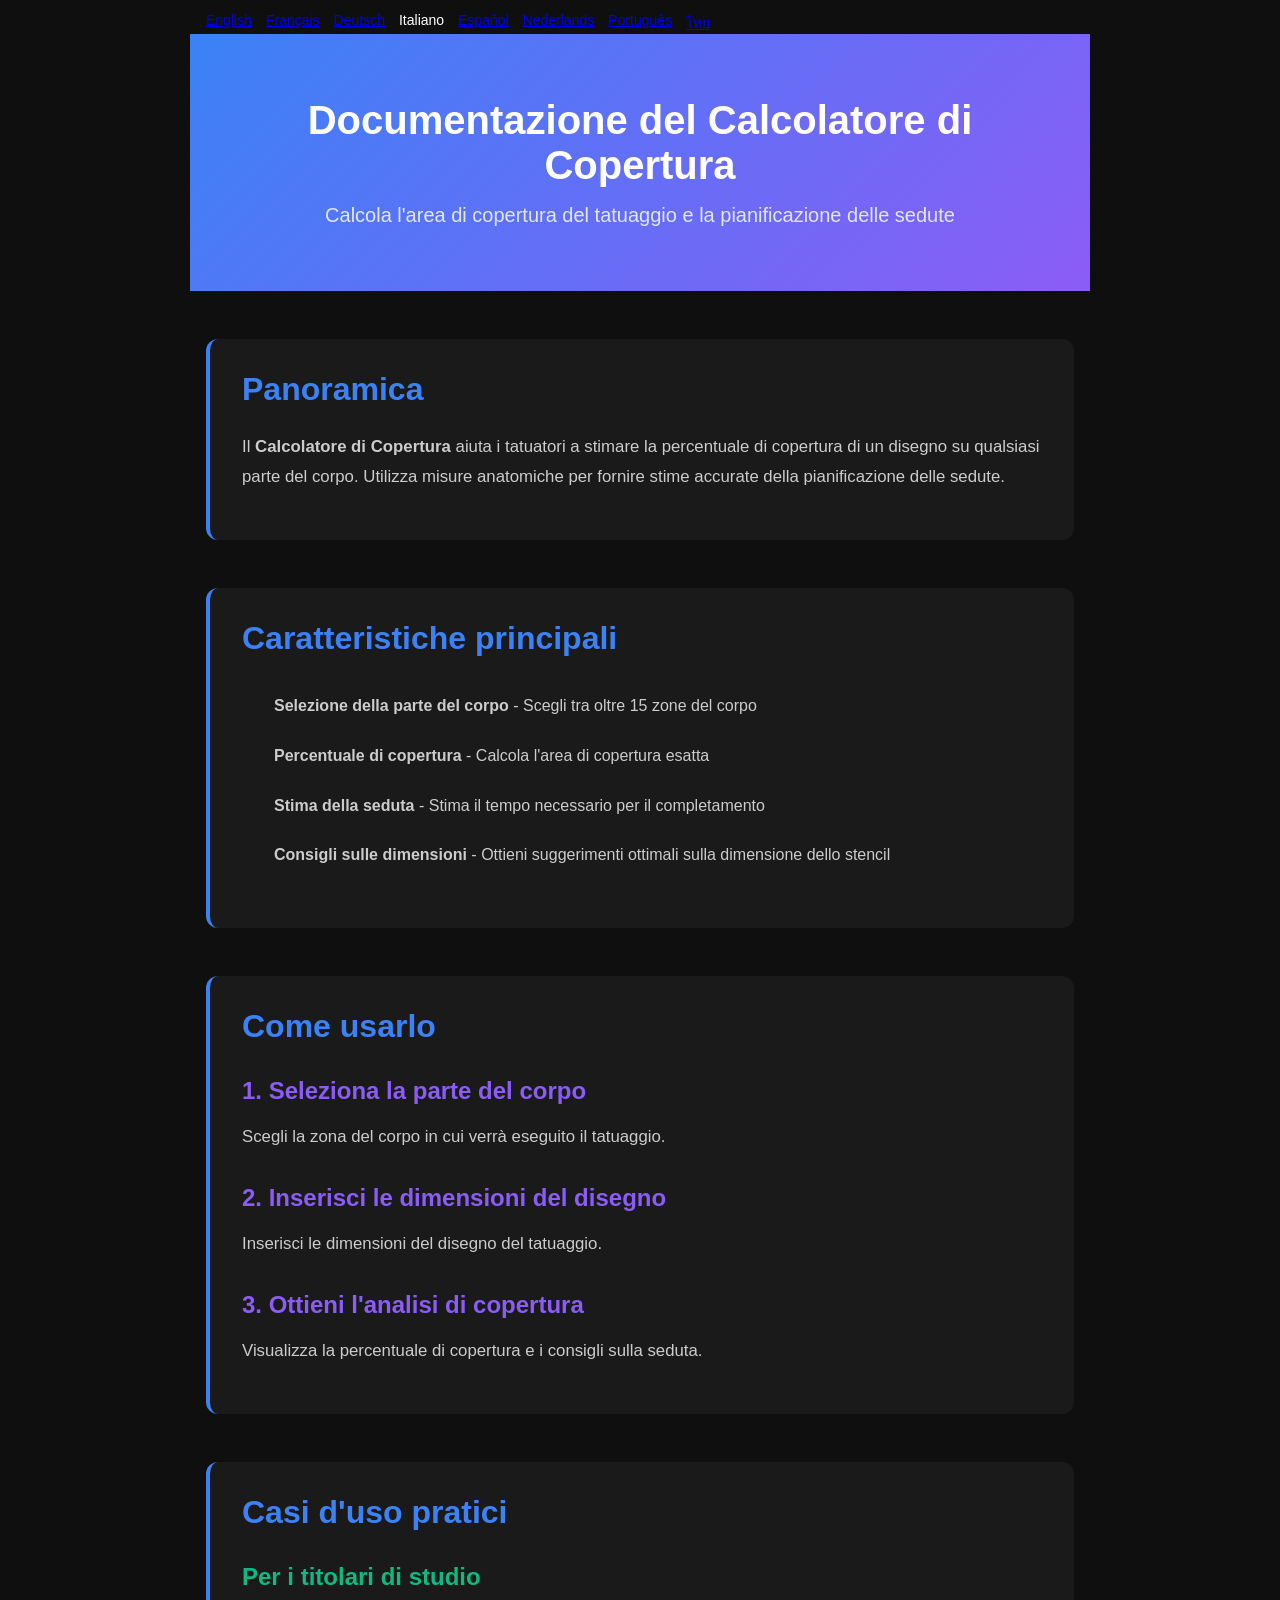
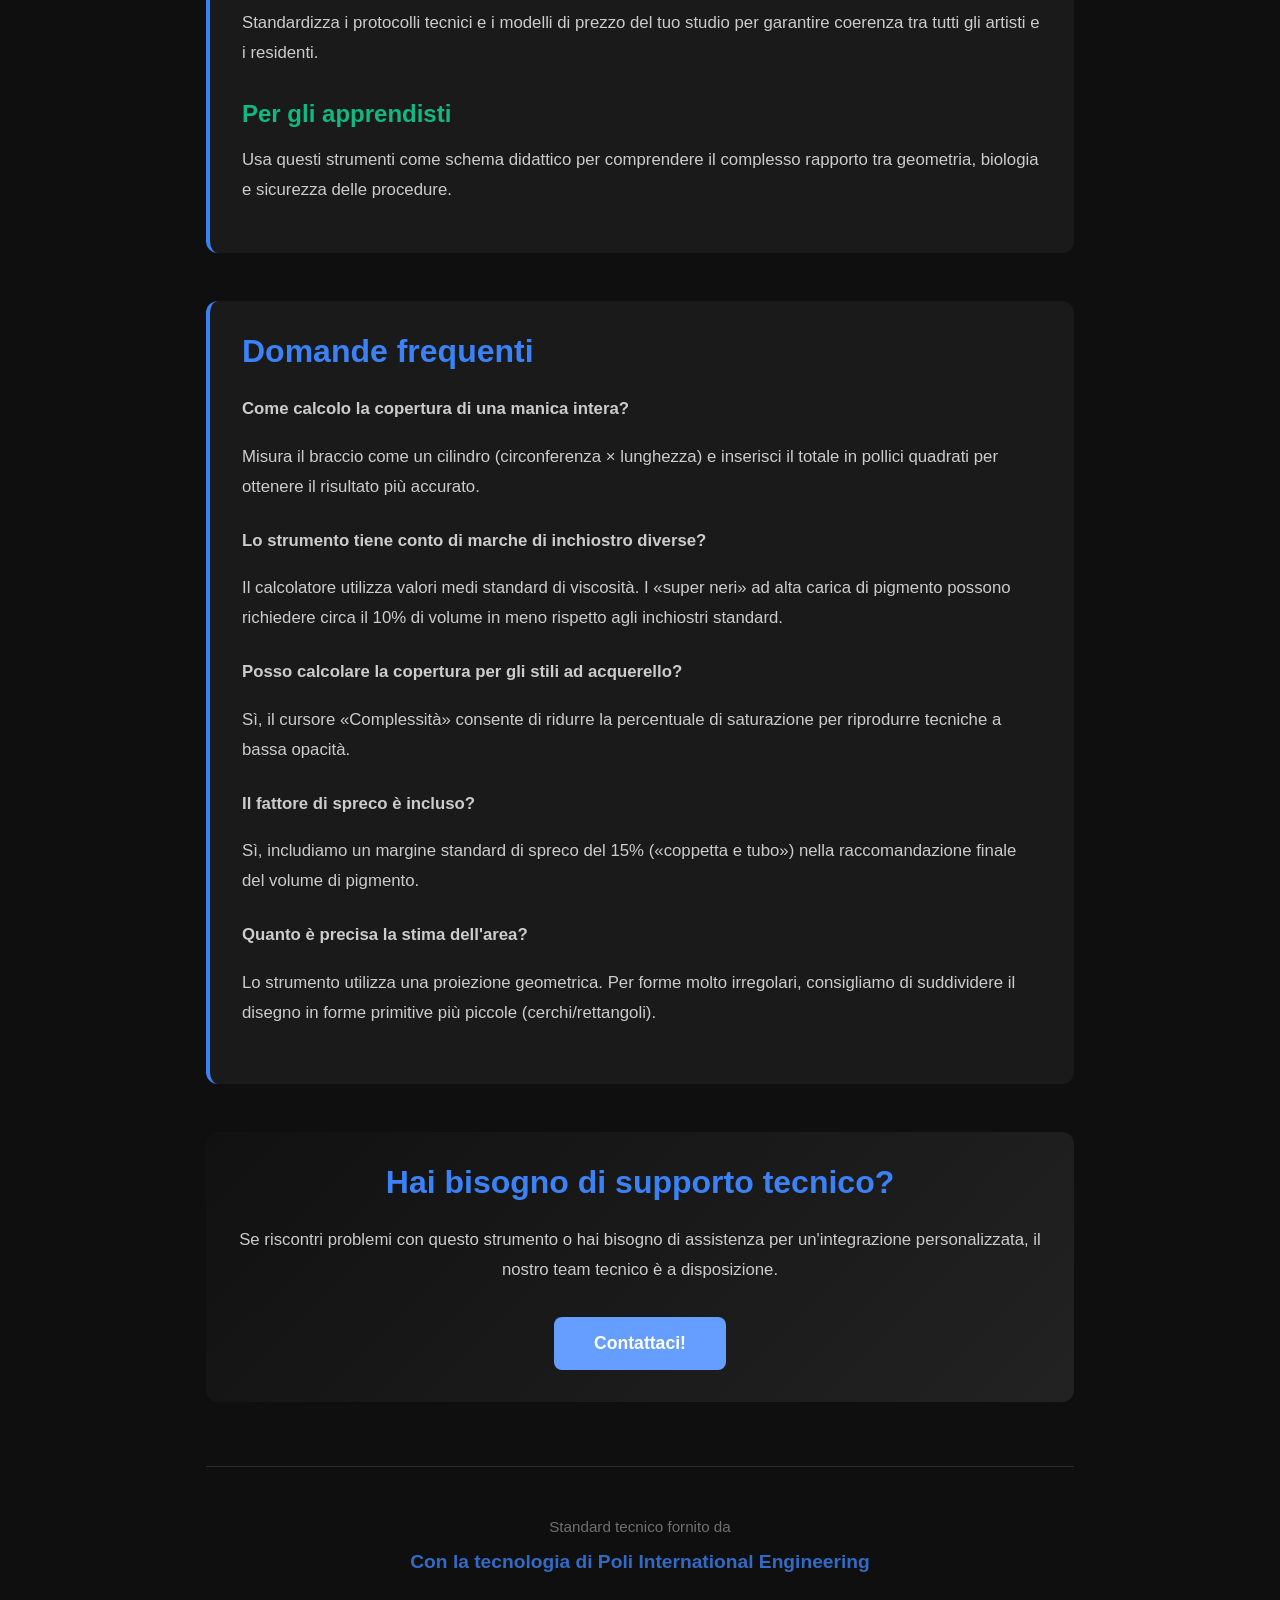
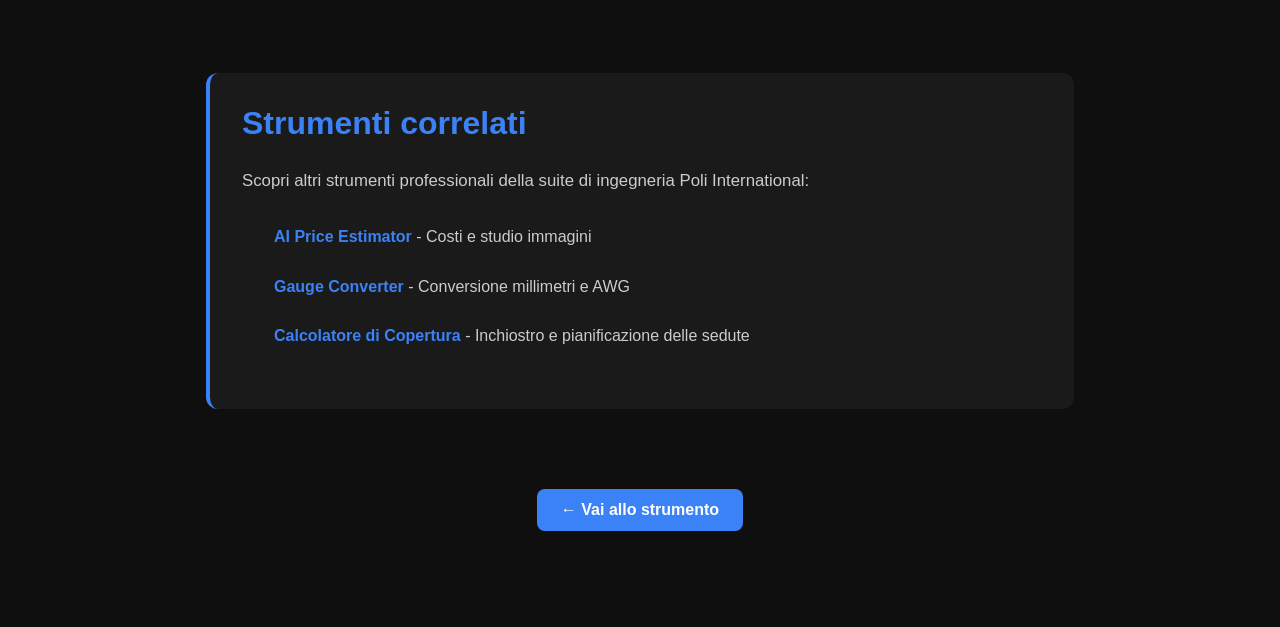
<file: documentation-it.html>
<!DOCTYPE html>
<html lang="it">
<head><meta name="robots" content="noindex,nofollow">
    <meta charset="UTF-8">
    <meta name="viewport" content="width=device-width, initial-scale=1.0">
    <title>Documentazione del Calcolatore di Copertura | Poli International</title>
    <meta name="description" content="Guida completa all'uso del Calcolatore di Copertura">
    <link rel="canonical" href="https://poliinternational.com/coverage-calculator-documentation/">
    <style>
        body {
            background: #0f0f0f !important;
            color: #fff !important;
            font-family: -apple-system, BlinkMacSystemFont, "Segoe UI", Roboto, sans-serif;
            margin: 0;
            padding: 0;
        }
        /* Hide h1 when in iframe to avoid duplicate headings */
        body.in-iframe .doc-hero h1 { display: none !important; }
        body.in-iframe .doc-hero { padding: 2rem 2rem !important; margin-bottom: 1rem !important; }
        * { box-sizing: border-box; }
        .entry-content { max-width: 900px !important; margin: 0 auto !important; padding: 2rem 1rem !important; }
        .doc-hero { background: linear-gradient(135deg, #3B82F6, #8B5CF6) !important; padding: 4rem 2rem !important; text-align: center !important; margin: -2rem -1rem 3rem !important; border-radius: 0 !important; }
        .doc-hero h1 { font-size: 2.5rem !important; color: #fff !important; margin: 0 0 1rem 0 !important; font-weight: 700 !important; }
        .doc-hero p { font-size: 1.25rem !important; color: #E0E7FF !important; margin: 0 !important; }
        .doc-section { margin: 3rem 0 !important; padding: 2rem !important; background: #1a1a1a !important; border-radius: 0.75rem !important; border-left: 4px solid #3B82F6 !important; }
        .doc-section h2 { color: #3B82F6 !important; font-size: 2rem !important; margin: 0 0 1.5rem 0 !important; font-weight: 600 !important; }
        .doc-section h3 { color: #8B5CF6 !important; font-size: 1.5rem !important; margin: 2rem 0 1rem 0 !important; font-weight: 600 !important; }
        .doc-section p { color: #ccc !important; line-height: 1.8 !important; margin-bottom: 1rem !important; font-size: 1.05rem !important; }
        .doc-section ul { margin: 1rem 0 !important; padding-left: 0 !important; list-style: none !important; }
        .doc-section ul li { padding: 0.75rem 0 0.75rem 2rem !important; position: relative !important; color: #ccc !important; line-height: 1.6 !important; }
        .doc-section ul li:before { content: "" !important; position: absolute !important; left: 0 !important; color: #10B981 !important; font-weight: bold !important; font-size: 1.2rem !important; }
        .doc-section a { color: #3B82F6 !important; text-decoration: none !important; font-weight: 600 !important; transition: color 0.2s !important; }
        .doc-section a:hover { color: #8B5CF6 !important; text-decoration: underline !important; }
        .highlight-box { background: linear-gradient(135deg, #1E3A8A, #4C1D95) !important; padding: 1.5rem !important; border-radius: 0.5rem !important; margin: 2rem 0 !important; border-left: 4px solid #10B981 !important; }
        .highlight-box p { color: #E0E7FF !important; margin-bottom: 0 !important; }
        .back-link { display: inline-block !important; padding: 0.75rem 1.5rem !important; background: #3B82F6 !important; color: #fff !important; text-decoration: none !important; border-radius: 0.5rem !important; font-weight: 600 !important; margin-top: 2rem !important; }
        .back-link:hover { background: #8B5CF6 !important; }
    </style>
</head>
<body>
<nav class="doc-langs" aria-label="Lingua della documentazione" style="display:flex;flex-wrap:wrap;gap:6px 14px;max-width:900px;margin:12px auto 0;padding:0 16px;font-size:14px;"><a lang="en" href="documentation.html">English</a><a lang="fr" href="documentation-fr.html">Français</a><a lang="de" href="documentation-de.html">Deutsch</a><span lang="it">Italiano</span><a lang="es" href="documentation-es.html">Español</a><a lang="nl" href="documentation-nl.html">Nederlands</a><a lang="pt" href="documentation-pt.html">Português</a><a lang="th" href="documentation-th.html">ไทย</a></nav>
<script>
    // Detect if loaded in iframe and add class to hide h1
    if (window.self !== window.top) {
        document.body.classList.add('in-iframe');
    }
</script>
    <div class="entry-content">
        <div class="doc-hero">
            <h1>Documentazione del Calcolatore di Copertura</h1>
            <p>Calcola l'area di copertura del tatuaggio e la pianificazione delle sedute</p>
        </div>
        <div class="doc-section">
            <h2>Panoramica</h2>
            <p>Il <strong>Calcolatore di Copertura</strong> aiuta i tatuatori a stimare la percentuale di copertura di un disegno su qualsiasi parte del corpo. Utilizza misure anatomiche per fornire stime accurate della pianificazione delle sedute.</p>
        </div>
        <div class="doc-section">
            <h2>Caratteristiche principali</h2>
            <ul>
                <li><strong>Selezione della parte del corpo</strong> - Scegli tra oltre 15 zone del corpo</li>
                <li><strong>Percentuale di copertura</strong> - Calcola l'area di copertura esatta</li>
                <li><strong>Stima della seduta</strong> - Stima il tempo necessario per il completamento</li>
                <li><strong>Consigli sulle dimensioni</strong> - Ottieni suggerimenti ottimali sulla dimensione dello stencil</li>
            </ul>
        </div>
        <div class="doc-section">
            <h2>Come usarlo</h2>
            <h3>1. Seleziona la parte del corpo</h3>
            <p>Scegli la zona del corpo in cui verrà eseguito il tatuaggio.</p>
            <h3>2. Inserisci le dimensioni del disegno</h3>
            <p>Inserisci le dimensioni del disegno del tatuaggio.</p>
            <h3>3. Ottieni l'analisi di copertura</h3>
            <p>Visualizza la percentuale di copertura e i consigli sulla seduta.</p>
        </div>
                <div class="doc-section">
            <h2>Casi d'uso pratici</h2>
            <div class="use-case">
                <h3 style="color: #10B981 !important;">Per i titolari di studio</h3>
                <p>Standardizza i protocolli tecnici e i modelli di prezzo del tuo studio per garantire coerenza tra tutti gli artisti e i residenti.</p>
            </div>
            <div class="use-case">
                <h3 style="color: #10B981 !important;">Per gli apprendisti</h3>
                <p>Usa questi strumenti come schema didattico per comprendere il complesso rapporto tra geometria, biologia e sicurezza delle procedure.</p>
            </div>
        </div><div class="doc-section">
            <h2>Domande frequenti</h2>
            <div class="faq-item" style="margin-bottom: 1.5rem;">
                <p><strong>Come calcolo la copertura di una manica intera?</strong></p>
                <p>Misura il braccio come un cilindro (circonferenza × lunghezza) e inserisci il totale in pollici quadrati per ottenere il risultato più accurato.</p>
            </div>
            <div class="faq-item" style="margin-bottom: 1.5rem;">
                <p><strong>Lo strumento tiene conto di marche di inchiostro diverse?</strong></p>
                <p>Il calcolatore utilizza valori medi standard di viscosità. I «super neri» ad alta carica di pigmento possono richiedere circa il 10% di volume in meno rispetto agli inchiostri standard.</p>
            </div>
            <div class="faq-item" style="margin-bottom: 1.5rem;">
                <p><strong>Posso calcolare la copertura per gli stili ad acquerello?</strong></p>
                <p>Sì, il cursore «Complessità» consente di ridurre la percentuale di saturazione per riprodurre tecniche a bassa opacità.</p>
            </div>
            <div class="faq-item" style="margin-bottom: 1.5rem;">
                <p><strong>Il fattore di spreco è incluso?</strong></p>
                <p>Sì, includiamo un margine standard di spreco del 15% («coppetta e tubo») nella raccomandazione finale del volume di pigmento.</p>
            </div>
            <div class="faq-item" style="margin-bottom: 1.5rem;">
                <p><strong>Quanto è precisa la stima dell'area?</strong></p>
                <p>Lo strumento utilizza una proiezione geometrica. Per forme molto irregolari, consigliamo di suddividere il disegno in forme primitive più piccole (cerchi/rettangoli).</p>
            </div>
        </div>        <div class="doc-section" style="text-align: center; border-left: none !important; background: linear-gradient(135deg, #111, #222) !important;">
            <h2>Hai bisogno di supporto tecnico?</h2>
            <p>Se riscontri problemi con questo strumento o hai bisogno di assistenza per un'integrazione personalizzata, il nostro team tecnico è a disposizione.</p>
            <div style="display: flex; justify-content: center; gap: 1.5rem; margin-top: 2rem; flex-wrap: wrap; align-items: center;">
                <a href="https://poliinternational.com/contact-us/" class="btn-primary" style="padding: 1rem 2.5rem; text-decoration: none; border-radius: 0.5rem; background: #669eff; color: #FFFFFF !important; font-weight: 800; font-size: 1.1rem; border: none;">Contattaci!</a>
                
            </div>
        </div>        <div style="text-align: center; margin-top: 4rem; padding: 2rem; border-top: 1px solid #333; opacity: 0.8;">
            <p style="font-size: 0.95rem; color: #888; line-height: 1.6;">
                Standard tecnico fornito da <br/>
                <a href="https://poliinternational.com/coverage-calculator/" style="color: #3B82F6; text-decoration: none; font-weight: 800; font-size: 1.2rem; display: block; margin-top: 0.5rem;">Con la tecnologia di Poli International Engineering</a>
            </p>
        </div>        <div class="doc-section">
            <h2>Strumenti correlati</h2>
            <p>Scopri altri strumenti professionali della suite di ingegneria Poli International:</p>
            <ul>
                <li><a href="/tattoo-price-estimator/">AI Price Estimator</a> - Costi e studio immagini</li>
                <li><a href="/gauge-converter/">Gauge Converter</a> - Conversione millimetri e AWG</li>
                <li><a href="/coverage-calculator/">Calcolatore di Copertura</a> - Inchiostro e pianificazione delle sedute</li>
            </ul>
        </div><div style="text-align: center; margin-bottom: 4rem;"><a href="https://poliinternational.com/coverage-calculator/" class="back-link" style="display: inline-block !important;">← Vai allo strumento</a></div>
    </div>
</body>
</html>
</file>
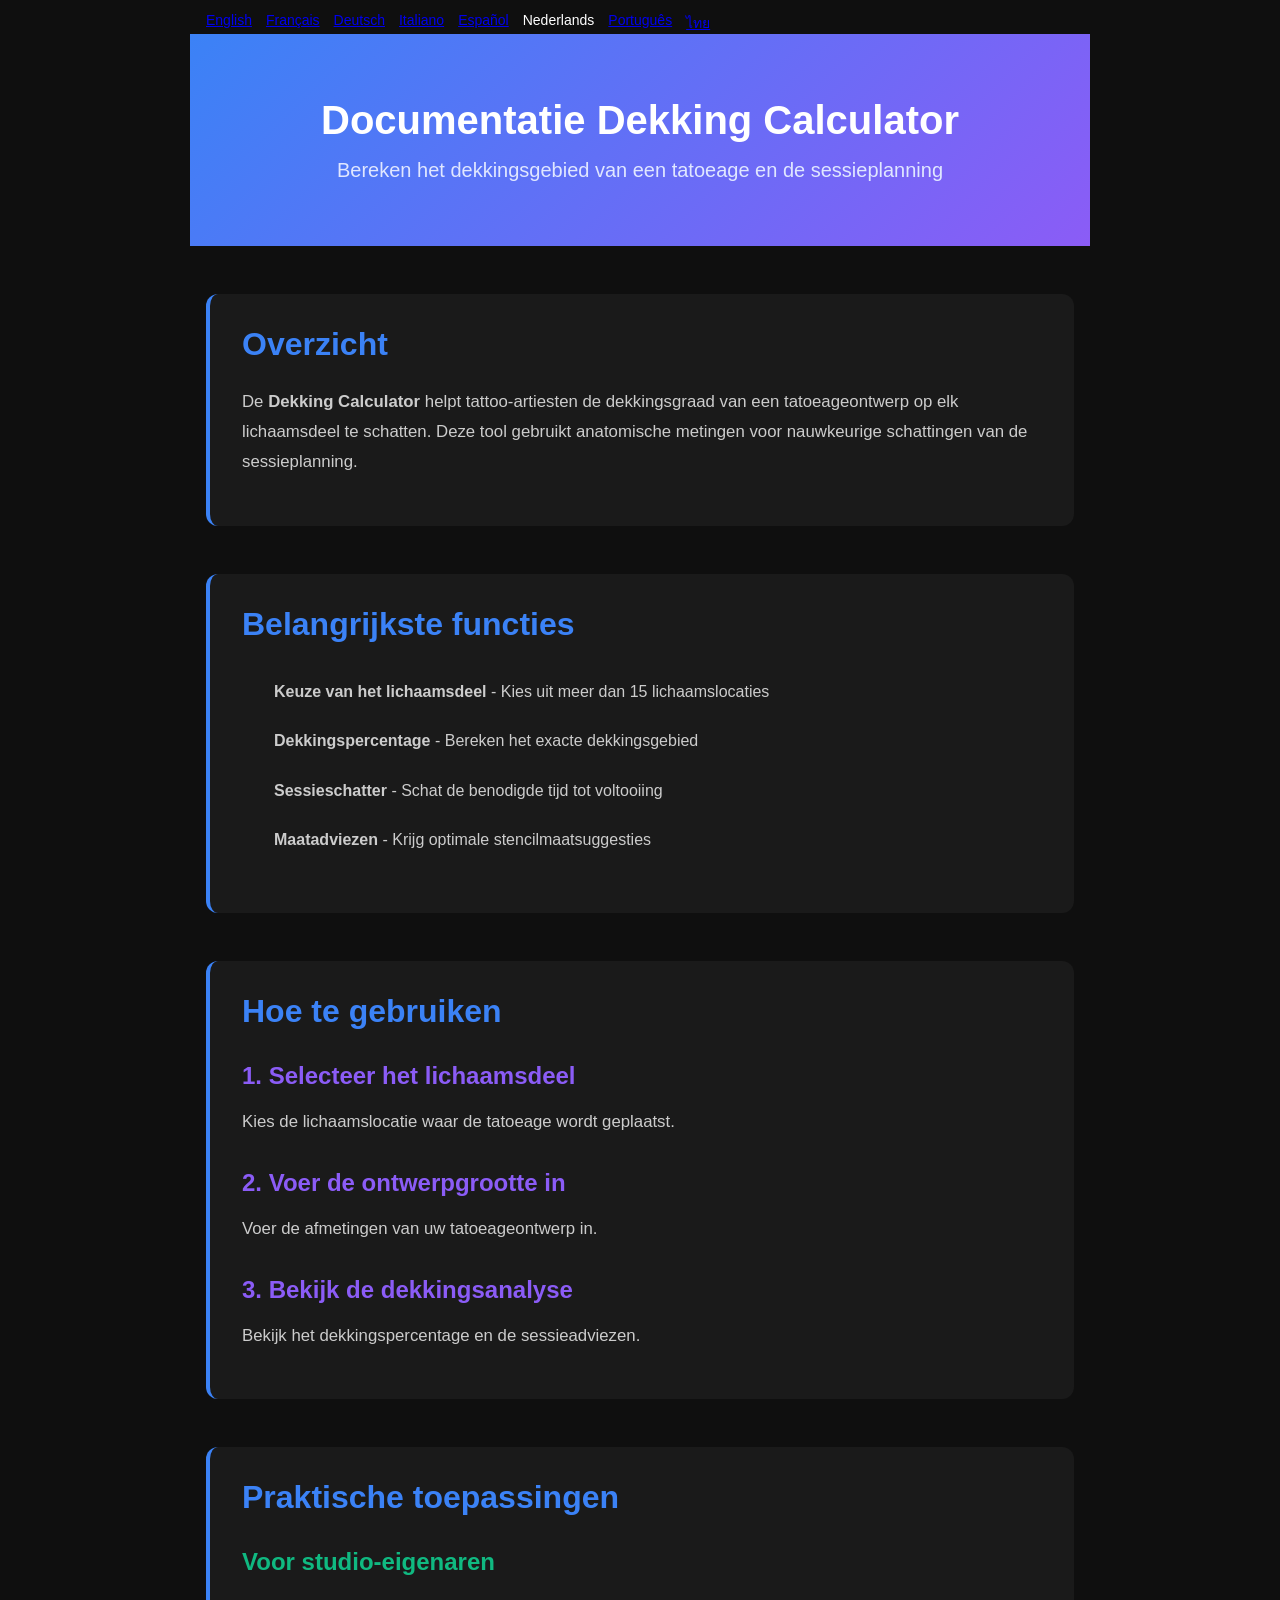
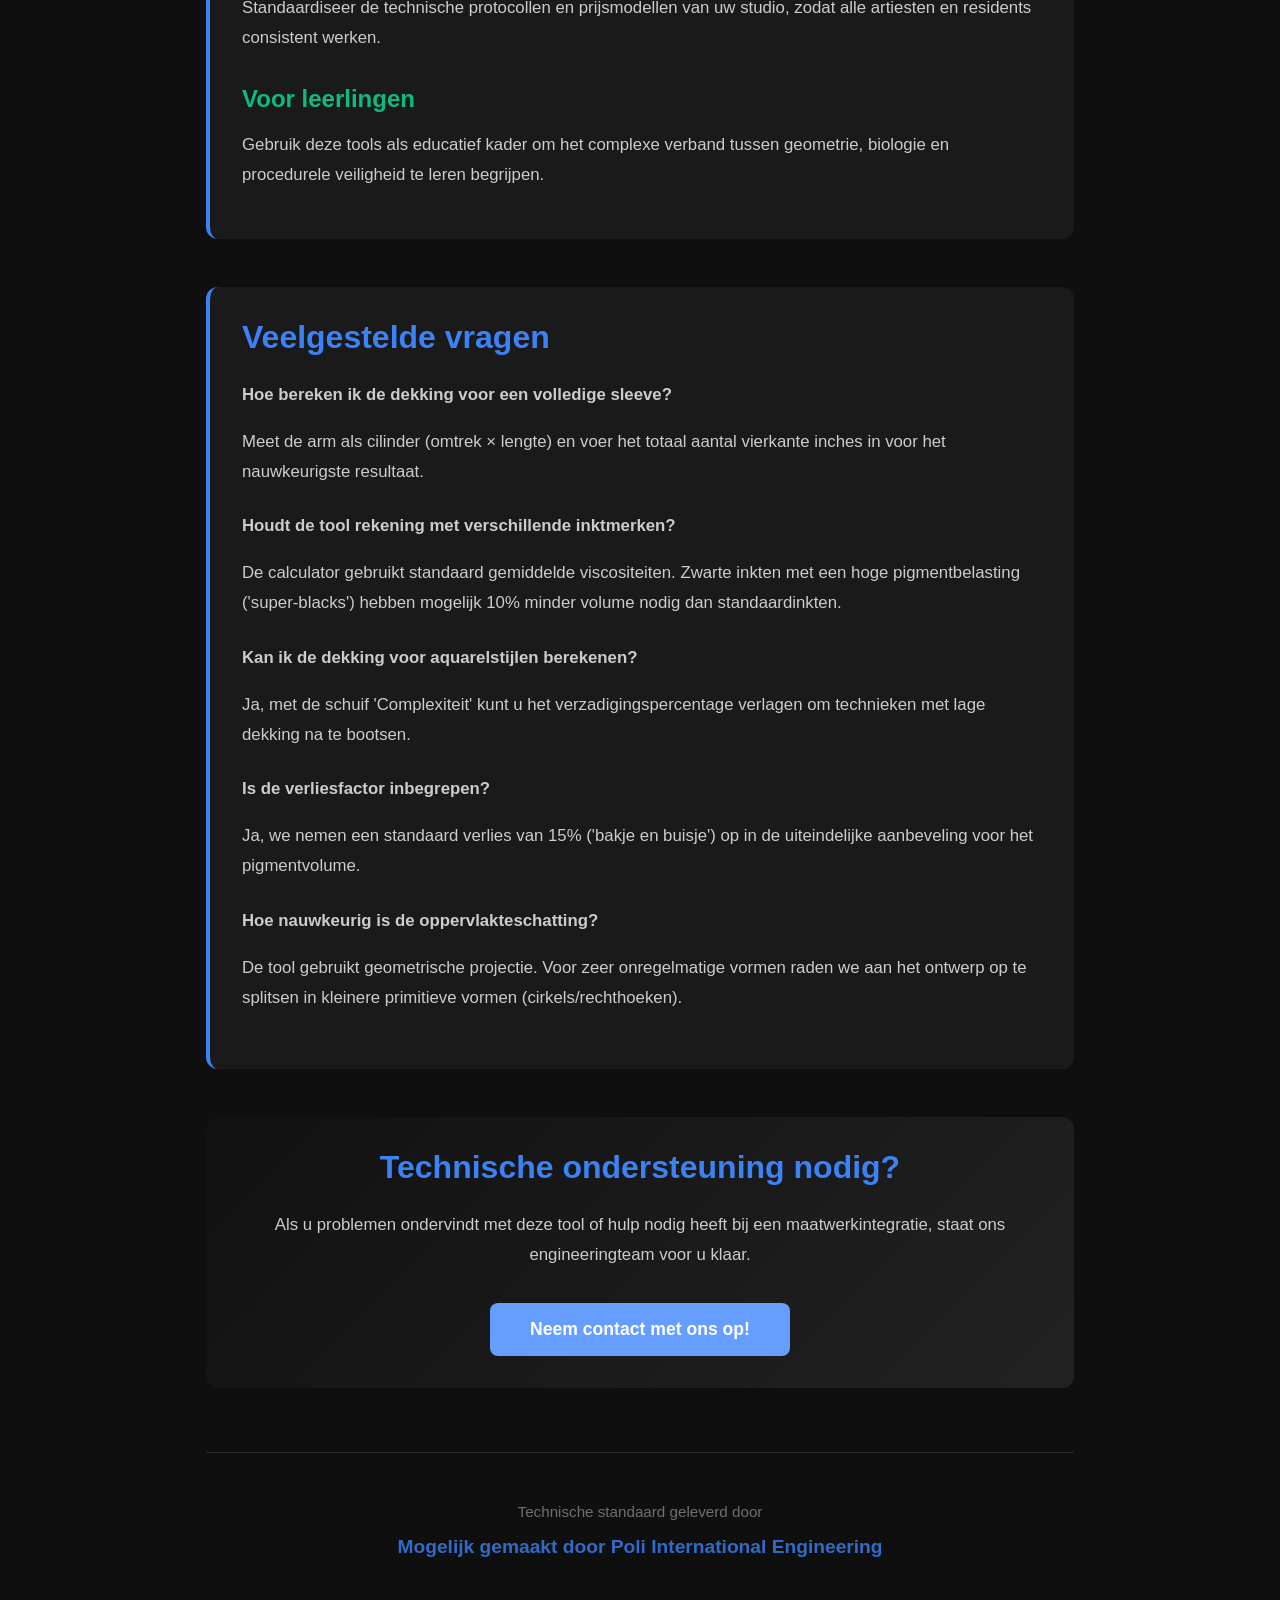
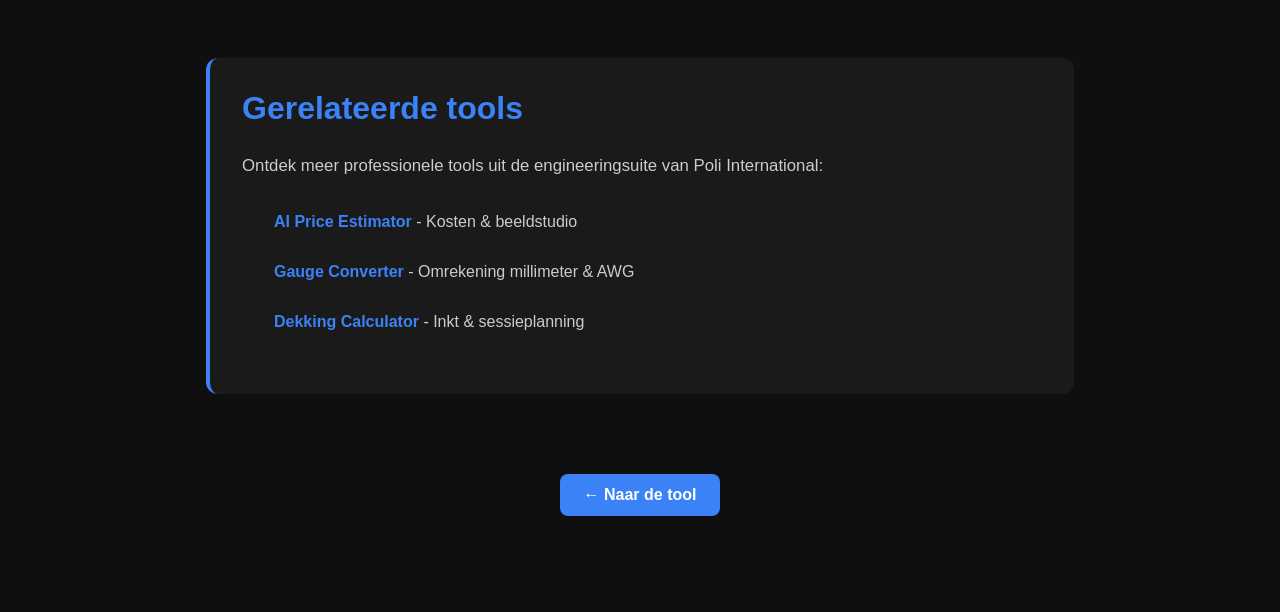
<file: documentation-nl.html>
<!DOCTYPE html>
<html lang="nl">
<head><meta name="robots" content="noindex,nofollow">
    <meta charset="UTF-8">
    <meta name="viewport" content="width=device-width, initial-scale=1.0">
    <title>Documentatie Dekking Calculator | Poli International</title>
    <meta name="description" content="Volledige gids voor het gebruik van de Dekking Calculator">
    <link rel="canonical" href="https://poliinternational.com/coverage-calculator-documentation/">
    <style>
        body {
            background: #0f0f0f !important;
            color: #fff !important;
            font-family: -apple-system, BlinkMacSystemFont, "Segoe UI", Roboto, sans-serif;
            margin: 0;
            padding: 0;
        }
        /* Hide h1 when in iframe to avoid duplicate headings */
        body.in-iframe .doc-hero h1 { display: none !important; }
        body.in-iframe .doc-hero { padding: 2rem 2rem !important; margin-bottom: 1rem !important; }
        * { box-sizing: border-box; }
        .entry-content { max-width: 900px !important; margin: 0 auto !important; padding: 2rem 1rem !important; }
        .doc-hero { background: linear-gradient(135deg, #3B82F6, #8B5CF6) !important; padding: 4rem 2rem !important; text-align: center !important; margin: -2rem -1rem 3rem !important; border-radius: 0 !important; }
        .doc-hero h1 { font-size: 2.5rem !important; color: #fff !important; margin: 0 0 1rem 0 !important; font-weight: 700 !important; }
        .doc-hero p { font-size: 1.25rem !important; color: #E0E7FF !important; margin: 0 !important; }
        .doc-section { margin: 3rem 0 !important; padding: 2rem !important; background: #1a1a1a !important; border-radius: 0.75rem !important; border-left: 4px solid #3B82F6 !important; }
        .doc-section h2 { color: #3B82F6 !important; font-size: 2rem !important; margin: 0 0 1.5rem 0 !important; font-weight: 600 !important; }
        .doc-section h3 { color: #8B5CF6 !important; font-size: 1.5rem !important; margin: 2rem 0 1rem 0 !important; font-weight: 600 !important; }
        .doc-section p { color: #ccc !important; line-height: 1.8 !important; margin-bottom: 1rem !important; font-size: 1.05rem !important; }
        .doc-section ul { margin: 1rem 0 !important; padding-left: 0 !important; list-style: none !important; }
        .doc-section ul li { padding: 0.75rem 0 0.75rem 2rem !important; position: relative !important; color: #ccc !important; line-height: 1.6 !important; }
        .doc-section ul li:before { content: "" !important; position: absolute !important; left: 0 !important; color: #10B981 !important; font-weight: bold !important; font-size: 1.2rem !important; }
        .doc-section a { color: #3B82F6 !important; text-decoration: none !important; font-weight: 600 !important; transition: color 0.2s !important; }
        .doc-section a:hover { color: #8B5CF6 !important; text-decoration: underline !important; }
        .highlight-box { background: linear-gradient(135deg, #1E3A8A, #4C1D95) !important; padding: 1.5rem !important; border-radius: 0.5rem !important; margin: 2rem 0 !important; border-left: 4px solid #10B981 !important; }
        .highlight-box p { color: #E0E7FF !important; margin-bottom: 0 !important; }
        .back-link { display: inline-block !important; padding: 0.75rem 1.5rem !important; background: #3B82F6 !important; color: #fff !important; text-decoration: none !important; border-radius: 0.5rem !important; font-weight: 600 !important; margin-top: 2rem !important; }
        .back-link:hover { background: #8B5CF6 !important; }
    </style>
</head>
<body>
<nav class="doc-langs" aria-label="Taal van de documentatie" style="display:flex;flex-wrap:wrap;gap:6px 14px;max-width:900px;margin:12px auto 0;padding:0 16px;font-size:14px;"><a lang="en" href="documentation.html">English</a><a lang="fr" href="documentation-fr.html">Français</a><a lang="de" href="documentation-de.html">Deutsch</a><a lang="it" href="documentation-it.html">Italiano</a><a lang="es" href="documentation-es.html">Español</a><span lang="nl">Nederlands</span><a lang="pt" href="documentation-pt.html">Português</a><a lang="th" href="documentation-th.html">ไทย</a></nav>
<script>
    // Detect if loaded in iframe and add class to hide h1
    if (window.self !== window.top) {
        document.body.classList.add('in-iframe');
    }
</script>
    <div class="entry-content">
        <div class="doc-hero">
            <h1>Documentatie Dekking Calculator</h1>
            <p>Bereken het dekkingsgebied van een tatoeage en de sessieplanning</p>
        </div>
        <div class="doc-section">
            <h2>Overzicht</h2>
            <p>De <strong>Dekking Calculator</strong> helpt tattoo-artiesten de dekkingsgraad van een tatoeageontwerp op elk lichaamsdeel te schatten. Deze tool gebruikt anatomische metingen voor nauwkeurige schattingen van de sessieplanning.</p>
        </div>
        <div class="doc-section">
            <h2>Belangrijkste functies</h2>
            <ul>
                <li><strong>Keuze van het lichaamsdeel</strong> - Kies uit meer dan 15 lichaamslocaties</li>
                <li><strong>Dekkingspercentage</strong> - Bereken het exacte dekkingsgebied</li>
                <li><strong>Sessieschatter</strong> - Schat de benodigde tijd tot voltooiing</li>
                <li><strong>Maatadviezen</strong> - Krijg optimale stencilmaatsuggesties</li>
            </ul>
        </div>
        <div class="doc-section">
            <h2>Hoe te gebruiken</h2>
            <h3>1. Selecteer het lichaamsdeel</h3>
            <p>Kies de lichaamslocatie waar de tatoeage wordt geplaatst.</p>
            <h3>2. Voer de ontwerpgrootte in</h3>
            <p>Voer de afmetingen van uw tatoeageontwerp in.</p>
            <h3>3. Bekijk de dekkingsanalyse</h3>
            <p>Bekijk het dekkingspercentage en de sessieadviezen.</p>
        </div>
                <div class="doc-section">
            <h2>Praktische toepassingen</h2>
            <div class="use-case">
                <h3 style="color: #10B981 !important;">Voor studio-eigenaren</h3>
                <p>Standaardiseer de technische protocollen en prijsmodellen van uw studio, zodat alle artiesten en residents consistent werken.</p>
            </div>
            <div class="use-case">
                <h3 style="color: #10B981 !important;">Voor leerlingen</h3>
                <p>Gebruik deze tools als educatief kader om het complexe verband tussen geometrie, biologie en procedurele veiligheid te leren begrijpen.</p>
            </div>
        </div><div class="doc-section">
            <h2>Veelgestelde vragen</h2>
            <div class="faq-item" style="margin-bottom: 1.5rem;">
                <p><strong>Hoe bereken ik de dekking voor een volledige sleeve?</strong></p>
                <p>Meet de arm als cilinder (omtrek × lengte) en voer het totaal aantal vierkante inches in voor het nauwkeurigste resultaat.</p>
            </div>
            <div class="faq-item" style="margin-bottom: 1.5rem;">
                <p><strong>Houdt de tool rekening met verschillende inktmerken?</strong></p>
                <p>De calculator gebruikt standaard gemiddelde viscositeiten. Zwarte inkten met een hoge pigmentbelasting ('super-blacks') hebben mogelijk 10% minder volume nodig dan standaardinkten.</p>
            </div>
            <div class="faq-item" style="margin-bottom: 1.5rem;">
                <p><strong>Kan ik de dekking voor aquarelstijlen berekenen?</strong></p>
                <p>Ja, met de schuif 'Complexiteit' kunt u het verzadigingspercentage verlagen om technieken met lage dekking na te bootsen.</p>
            </div>
            <div class="faq-item" style="margin-bottom: 1.5rem;">
                <p><strong>Is de verliesfactor inbegrepen?</strong></p>
                <p>Ja, we nemen een standaard verlies van 15% ('bakje en buisje') op in de uiteindelijke aanbeveling voor het pigmentvolume.</p>
            </div>
            <div class="faq-item" style="margin-bottom: 1.5rem;">
                <p><strong>Hoe nauwkeurig is de oppervlakteschatting?</strong></p>
                <p>De tool gebruikt geometrische projectie. Voor zeer onregelmatige vormen raden we aan het ontwerp op te splitsen in kleinere primitieve vormen (cirkels/rechthoeken).</p>
            </div>
        </div>        <div class="doc-section" style="text-align: center; border-left: none !important; background: linear-gradient(135deg, #111, #222) !important;">
            <h2>Technische ondersteuning nodig?</h2>
            <p>Als u problemen ondervindt met deze tool of hulp nodig heeft bij een maatwerkintegratie, staat ons engineeringteam voor u klaar.</p>
            <div style="display: flex; justify-content: center; gap: 1.5rem; margin-top: 2rem; flex-wrap: wrap; align-items: center;">
                <a href="https://poliinternational.com/contact-us/" class="btn-primary" style="padding: 1rem 2.5rem; text-decoration: none; border-radius: 0.5rem; background: #669eff; color: #FFFFFF !important; font-weight: 800; font-size: 1.1rem; border: none;">Neem contact met ons op!</a>
                
            </div>
        </div>        <div style="text-align: center; margin-top: 4rem; padding: 2rem; border-top: 1px solid #333; opacity: 0.8;">
            <p style="font-size: 0.95rem; color: #888; line-height: 1.6;">
                Technische standaard geleverd door <br/>
                <a href="https://poliinternational.com/coverage-calculator/" style="color: #3B82F6; text-decoration: none; font-weight: 800; font-size: 1.2rem; display: block; margin-top: 0.5rem;">Mogelijk gemaakt door Poli International Engineering</a>
            </p>
        </div>        <div class="doc-section">
            <h2>Gerelateerde tools</h2>
            <p>Ontdek meer professionele tools uit de engineeringsuite van Poli International:</p>
            <ul>
                <li><a href="/tattoo-price-estimator/">AI Price Estimator</a> - Kosten & beeldstudio</li>
                <li><a href="/gauge-converter/">Gauge Converter</a> - Omrekening millimeter & AWG</li>
                <li><a href="/coverage-calculator/">Dekking Calculator</a> - Inkt & sessieplanning</li>
            </ul>
        </div><div style="text-align: center; margin-bottom: 4rem;"><a href="https://poliinternational.com/coverage-calculator/" class="back-link" style="display: inline-block !important;">← Naar de tool</a></div>
    </div>
</body>
</html>
</file>
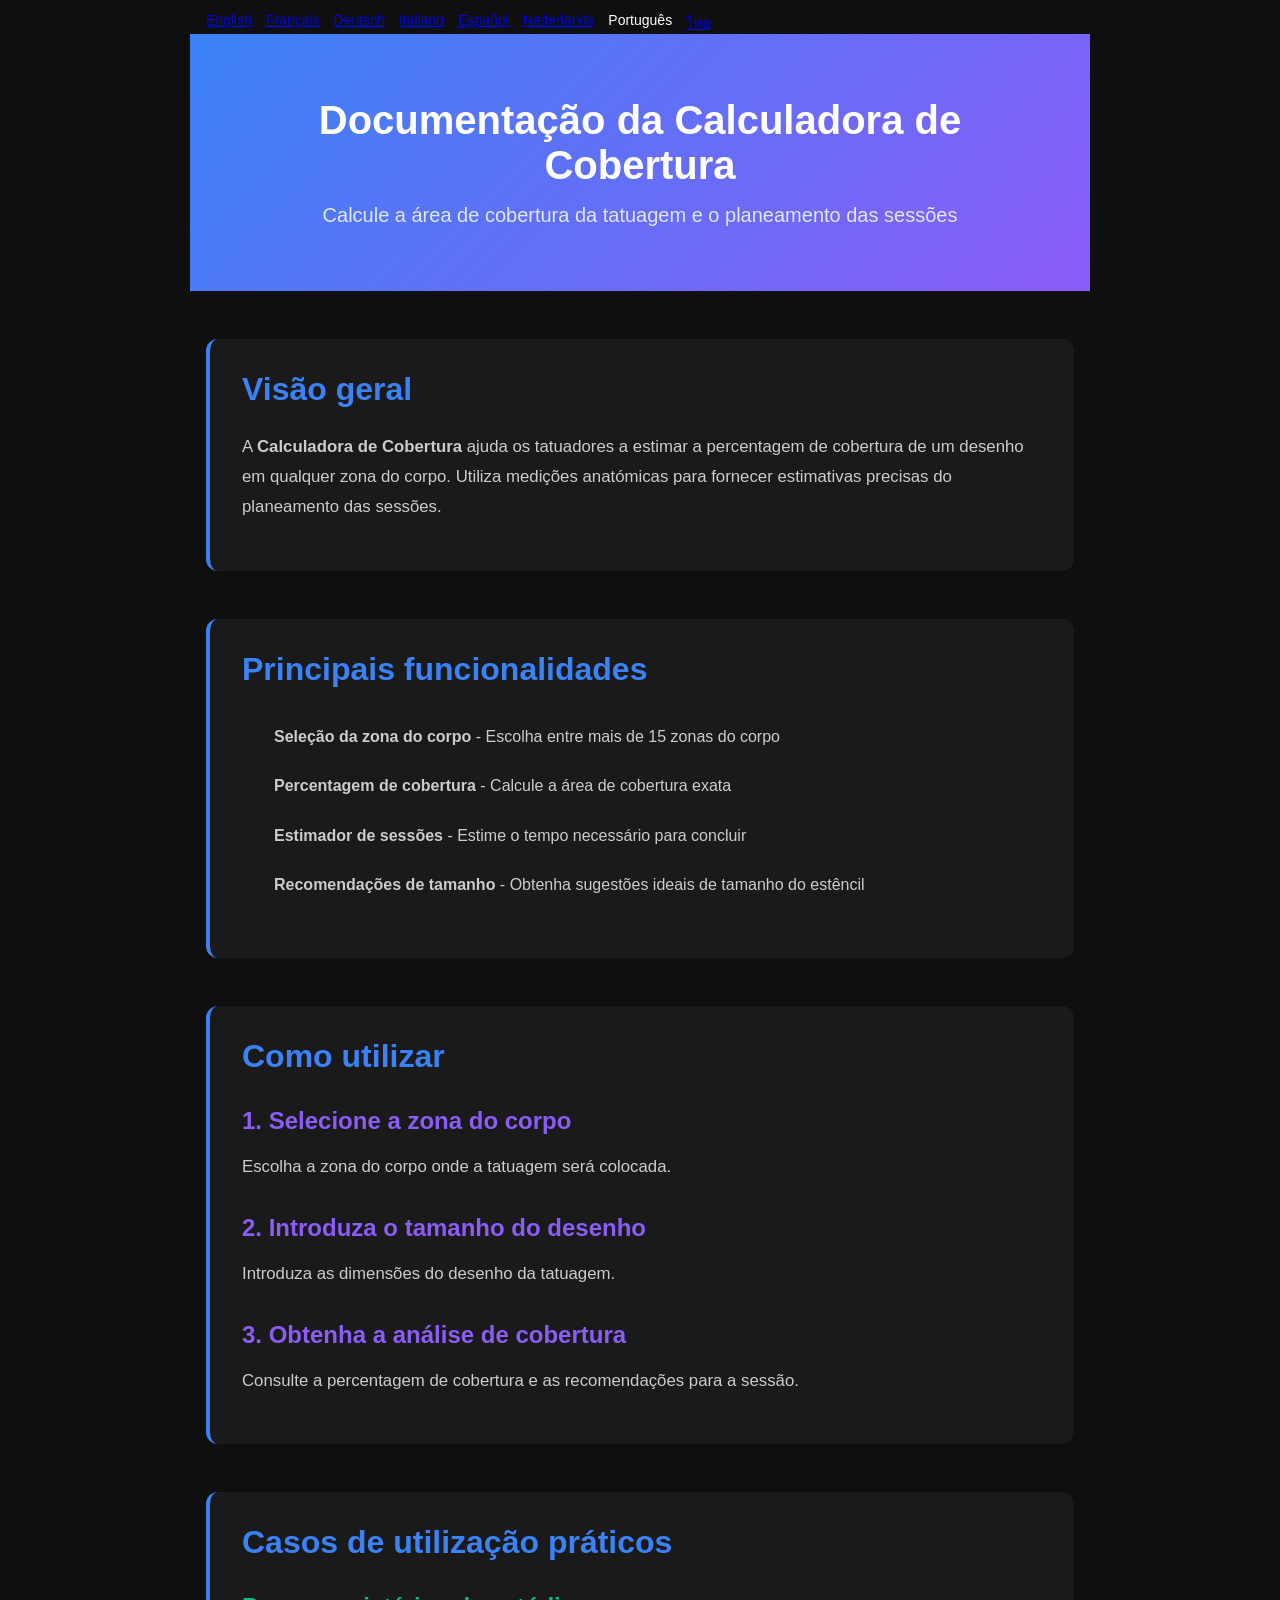
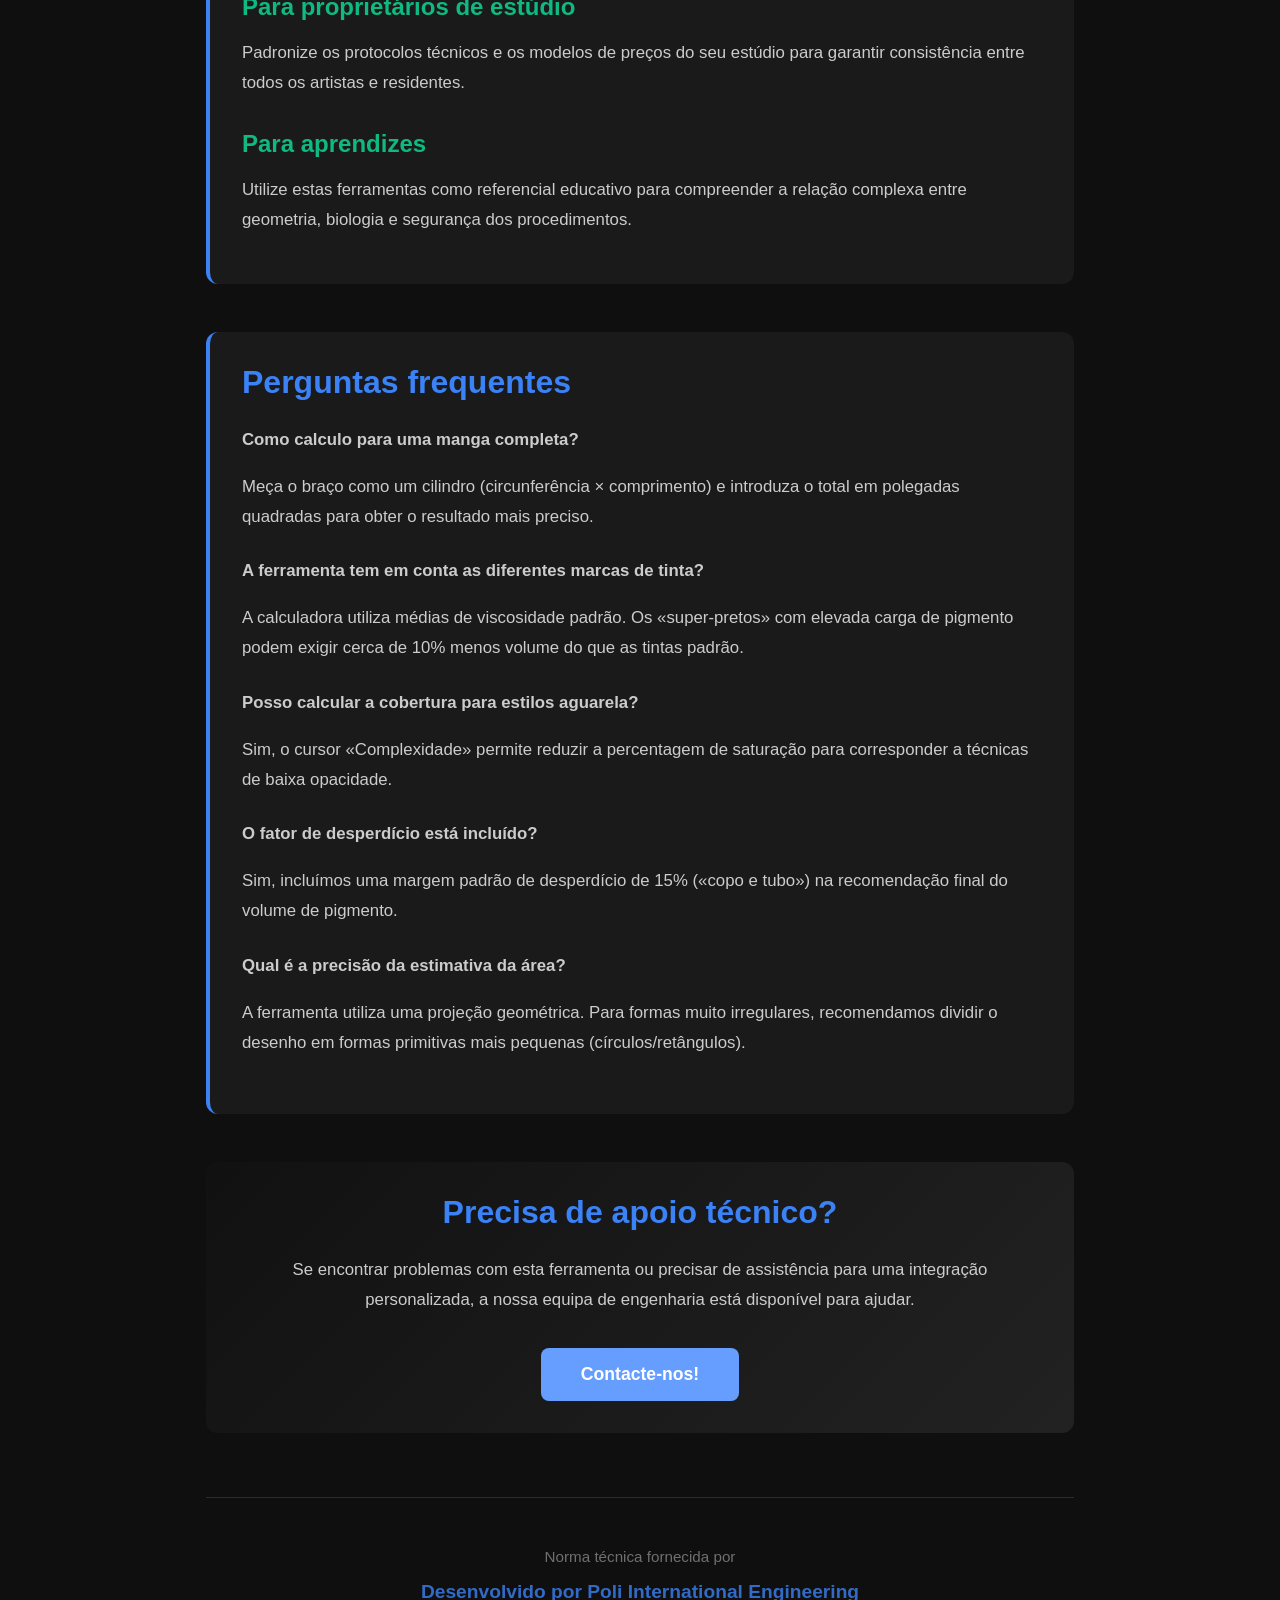
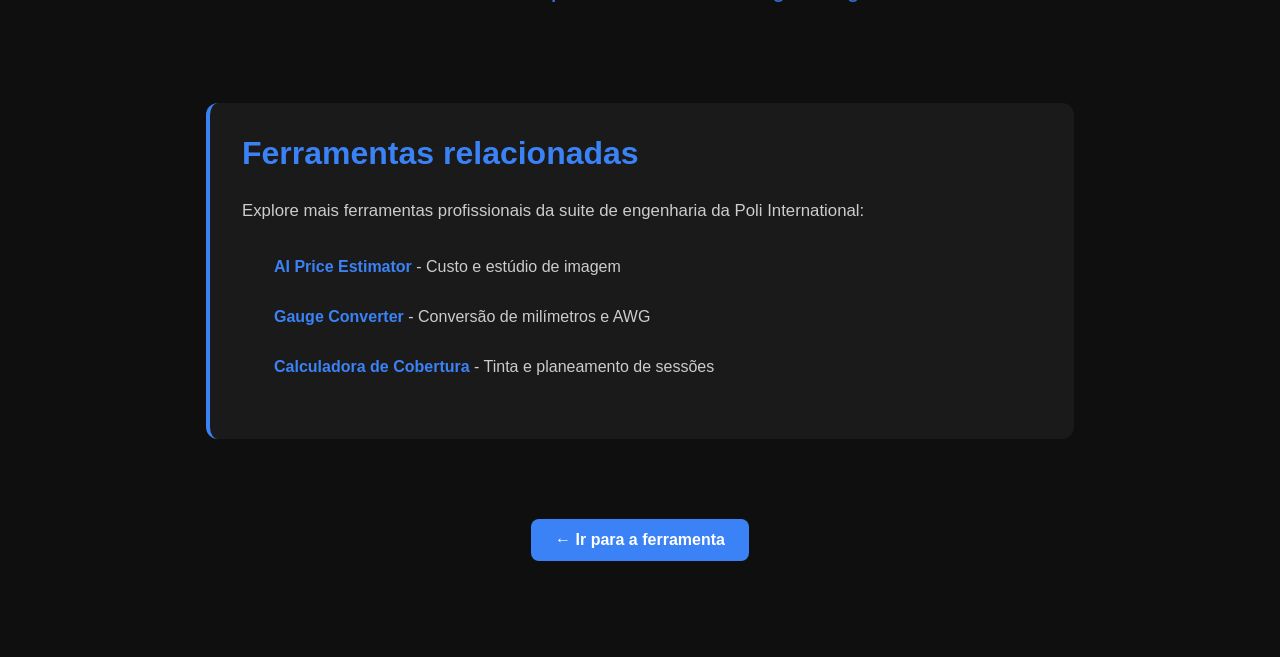
<file: documentation-pt.html>
<!DOCTYPE html>
<html lang="pt">
<head><meta name="robots" content="noindex,nofollow">
    <meta charset="UTF-8">
    <meta name="viewport" content="width=device-width, initial-scale=1.0">
    <title>Documentação da Calculadora de Cobertura | Poli International</title>
    <meta name="description" content="Guia completo de utilização da Calculadora de Cobertura">
    <link rel="canonical" href="https://poliinternational.com/coverage-calculator-documentation/">
    <style>
        body {
            background: #0f0f0f !important;
            color: #fff !important;
            font-family: -apple-system, BlinkMacSystemFont, "Segoe UI", Roboto, sans-serif;
            margin: 0;
            padding: 0;
        }
        /* Hide h1 when in iframe to avoid duplicate headings */
        body.in-iframe .doc-hero h1 { display: none !important; }
        body.in-iframe .doc-hero { padding: 2rem 2rem !important; margin-bottom: 1rem !important; }
        * { box-sizing: border-box; }
        .entry-content { max-width: 900px !important; margin: 0 auto !important; padding: 2rem 1rem !important; }
        .doc-hero { background: linear-gradient(135deg, #3B82F6, #8B5CF6) !important; padding: 4rem 2rem !important; text-align: center !important; margin: -2rem -1rem 3rem !important; border-radius: 0 !important; }
        .doc-hero h1 { font-size: 2.5rem !important; color: #fff !important; margin: 0 0 1rem 0 !important; font-weight: 700 !important; }
        .doc-hero p { font-size: 1.25rem !important; color: #E0E7FF !important; margin: 0 !important; }
        .doc-section { margin: 3rem 0 !important; padding: 2rem !important; background: #1a1a1a !important; border-radius: 0.75rem !important; border-left: 4px solid #3B82F6 !important; }
        .doc-section h2 { color: #3B82F6 !important; font-size: 2rem !important; margin: 0 0 1.5rem 0 !important; font-weight: 600 !important; }
        .doc-section h3 { color: #8B5CF6 !important; font-size: 1.5rem !important; margin: 2rem 0 1rem 0 !important; font-weight: 600 !important; }
        .doc-section p { color: #ccc !important; line-height: 1.8 !important; margin-bottom: 1rem !important; font-size: 1.05rem !important; }
        .doc-section ul { margin: 1rem 0 !important; padding-left: 0 !important; list-style: none !important; }
        .doc-section ul li { padding: 0.75rem 0 0.75rem 2rem !important; position: relative !important; color: #ccc !important; line-height: 1.6 !important; }
        .doc-section ul li:before { content: "" !important; position: absolute !important; left: 0 !important; color: #10B981 !important; font-weight: bold !important; font-size: 1.2rem !important; }
        .doc-section a { color: #3B82F6 !important; text-decoration: none !important; font-weight: 600 !important; transition: color 0.2s !important; }
        .doc-section a:hover { color: #8B5CF6 !important; text-decoration: underline !important; }
        .highlight-box { background: linear-gradient(135deg, #1E3A8A, #4C1D95) !important; padding: 1.5rem !important; border-radius: 0.5rem !important; margin: 2rem 0 !important; border-left: 4px solid #10B981 !important; }
        .highlight-box p { color: #E0E7FF !important; margin-bottom: 0 !important; }
        .back-link { display: inline-block !important; padding: 0.75rem 1.5rem !important; background: #3B82F6 !important; color: #fff !important; text-decoration: none !important; border-radius: 0.5rem !important; font-weight: 600 !important; margin-top: 2rem !important; }
        .back-link:hover { background: #8B5CF6 !important; }
    </style>
</head>
<body>
<nav class="doc-langs" aria-label="Idioma da documentação" style="display:flex;flex-wrap:wrap;gap:6px 14px;max-width:900px;margin:12px auto 0;padding:0 16px;font-size:14px;"><a lang="en" href="documentation.html">English</a><a lang="fr" href="documentation-fr.html">Français</a><a lang="de" href="documentation-de.html">Deutsch</a><a lang="it" href="documentation-it.html">Italiano</a><a lang="es" href="documentation-es.html">Español</a><a lang="nl" href="documentation-nl.html">Nederlands</a><span lang="pt">Português</span><a lang="th" href="documentation-th.html">ไทย</a></nav>
<script>
    // Detect if loaded in iframe and add class to hide h1
    if (window.self !== window.top) {
        document.body.classList.add('in-iframe');
    }
</script>
    <div class="entry-content">
        <div class="doc-hero">
            <h1>Documentação da Calculadora de Cobertura</h1>
            <p>Calcule a área de cobertura da tatuagem e o planeamento das sessões</p>
        </div>
        <div class="doc-section">
            <h2>Visão geral</h2>
            <p>A <strong>Calculadora de Cobertura</strong> ajuda os tatuadores a estimar a percentagem de cobertura de um desenho em qualquer zona do corpo. Utiliza medições anatómicas para fornecer estimativas precisas do planeamento das sessões.</p>
        </div>
        <div class="doc-section">
            <h2>Principais funcionalidades</h2>
            <ul>
                <li><strong>Seleção da zona do corpo</strong> - Escolha entre mais de 15 zonas do corpo</li>
                <li><strong>Percentagem de cobertura</strong> - Calcule a área de cobertura exata</li>
                <li><strong>Estimador de sessões</strong> - Estime o tempo necessário para concluir</li>
                <li><strong>Recomendações de tamanho</strong> - Obtenha sugestões ideais de tamanho do estêncil</li>
            </ul>
        </div>
        <div class="doc-section">
            <h2>Como utilizar</h2>
            <h3>1. Selecione a zona do corpo</h3>
            <p>Escolha a zona do corpo onde a tatuagem será colocada.</p>
            <h3>2. Introduza o tamanho do desenho</h3>
            <p>Introduza as dimensões do desenho da tatuagem.</p>
            <h3>3. Obtenha a análise de cobertura</h3>
            <p>Consulte a percentagem de cobertura e as recomendações para a sessão.</p>
        </div>
                <div class="doc-section">
            <h2>Casos de utilização práticos</h2>
            <div class="use-case">
                <h3 style="color: #10B981 !important;">Para proprietários de estúdio</h3>
                <p>Padronize os protocolos técnicos e os modelos de preços do seu estúdio para garantir consistência entre todos os artistas e residentes.</p>
            </div>
            <div class="use-case">
                <h3 style="color: #10B981 !important;">Para aprendizes</h3>
                <p>Utilize estas ferramentas como referencial educativo para compreender a relação complexa entre geometria, biologia e segurança dos procedimentos.</p>
            </div>
        </div><div class="doc-section">
            <h2>Perguntas frequentes</h2>
            <div class="faq-item" style="margin-bottom: 1.5rem;">
                <p><strong>Como calculo para uma manga completa?</strong></p>
                <p>Meça o braço como um cilindro (circunferência × comprimento) e introduza o total em polegadas quadradas para obter o resultado mais preciso.</p>
            </div>
            <div class="faq-item" style="margin-bottom: 1.5rem;">
                <p><strong>A ferramenta tem em conta as diferentes marcas de tinta?</strong></p>
                <p>A calculadora utiliza médias de viscosidade padrão. Os «super-pretos» com elevada carga de pigmento podem exigir cerca de 10% menos volume do que as tintas padrão.</p>
            </div>
            <div class="faq-item" style="margin-bottom: 1.5rem;">
                <p><strong>Posso calcular a cobertura para estilos aguarela?</strong></p>
                <p>Sim, o cursor «Complexidade» permite reduzir a percentagem de saturação para corresponder a técnicas de baixa opacidade.</p>
            </div>
            <div class="faq-item" style="margin-bottom: 1.5rem;">
                <p><strong>O fator de desperdício está incluído?</strong></p>
                <p>Sim, incluímos uma margem padrão de desperdício de 15% («copo e tubo») na recomendação final do volume de pigmento.</p>
            </div>
            <div class="faq-item" style="margin-bottom: 1.5rem;">
                <p><strong>Qual é a precisão da estimativa da área?</strong></p>
                <p>A ferramenta utiliza uma projeção geométrica. Para formas muito irregulares, recomendamos dividir o desenho em formas primitivas mais pequenas (círculos/retângulos).</p>
            </div>
        </div>        <div class="doc-section" style="text-align: center; border-left: none !important; background: linear-gradient(135deg, #111, #222) !important;">
            <h2>Precisa de apoio técnico?</h2>
            <p>Se encontrar problemas com esta ferramenta ou precisar de assistência para uma integração personalizada, a nossa equipa de engenharia está disponível para ajudar.</p>
            <div style="display: flex; justify-content: center; gap: 1.5rem; margin-top: 2rem; flex-wrap: wrap; align-items: center;">
                <a href="https://poliinternational.com/contact-us/" class="btn-primary" style="padding: 1rem 2.5rem; text-decoration: none; border-radius: 0.5rem; background: #669eff; color: #FFFFFF !important; font-weight: 800; font-size: 1.1rem; border: none;">Contacte-nos!</a>
                
            </div>
        </div>        <div style="text-align: center; margin-top: 4rem; padding: 2rem; border-top: 1px solid #333; opacity: 0.8;">
            <p style="font-size: 0.95rem; color: #888; line-height: 1.6;">
                Norma técnica fornecida por <br/>
                <a href="https://poliinternational.com/coverage-calculator/" style="color: #3B82F6; text-decoration: none; font-weight: 800; font-size: 1.2rem; display: block; margin-top: 0.5rem;">Desenvolvido por Poli International Engineering</a>
            </p>
        </div>        <div class="doc-section">
            <h2>Ferramentas relacionadas</h2>
            <p>Explore mais ferramentas profissionais da suite de engenharia da Poli International:</p>
            <ul>
                <li><a href="/tattoo-price-estimator/">AI Price Estimator</a> - Custo e estúdio de imagem</li>
                <li><a href="/gauge-converter/">Gauge Converter</a> - Conversão de milímetros e AWG</li>
                <li><a href="/coverage-calculator/">Calculadora de Cobertura</a> - Tinta e planeamento de sessões</li>
            </ul>
        </div><div style="text-align: center; margin-bottom: 4rem;"><a href="https://poliinternational.com/coverage-calculator/" class="back-link" style="display: inline-block !important;">← Ir para a ferramenta</a></div>
    </div>
</body>
</html>
</file>
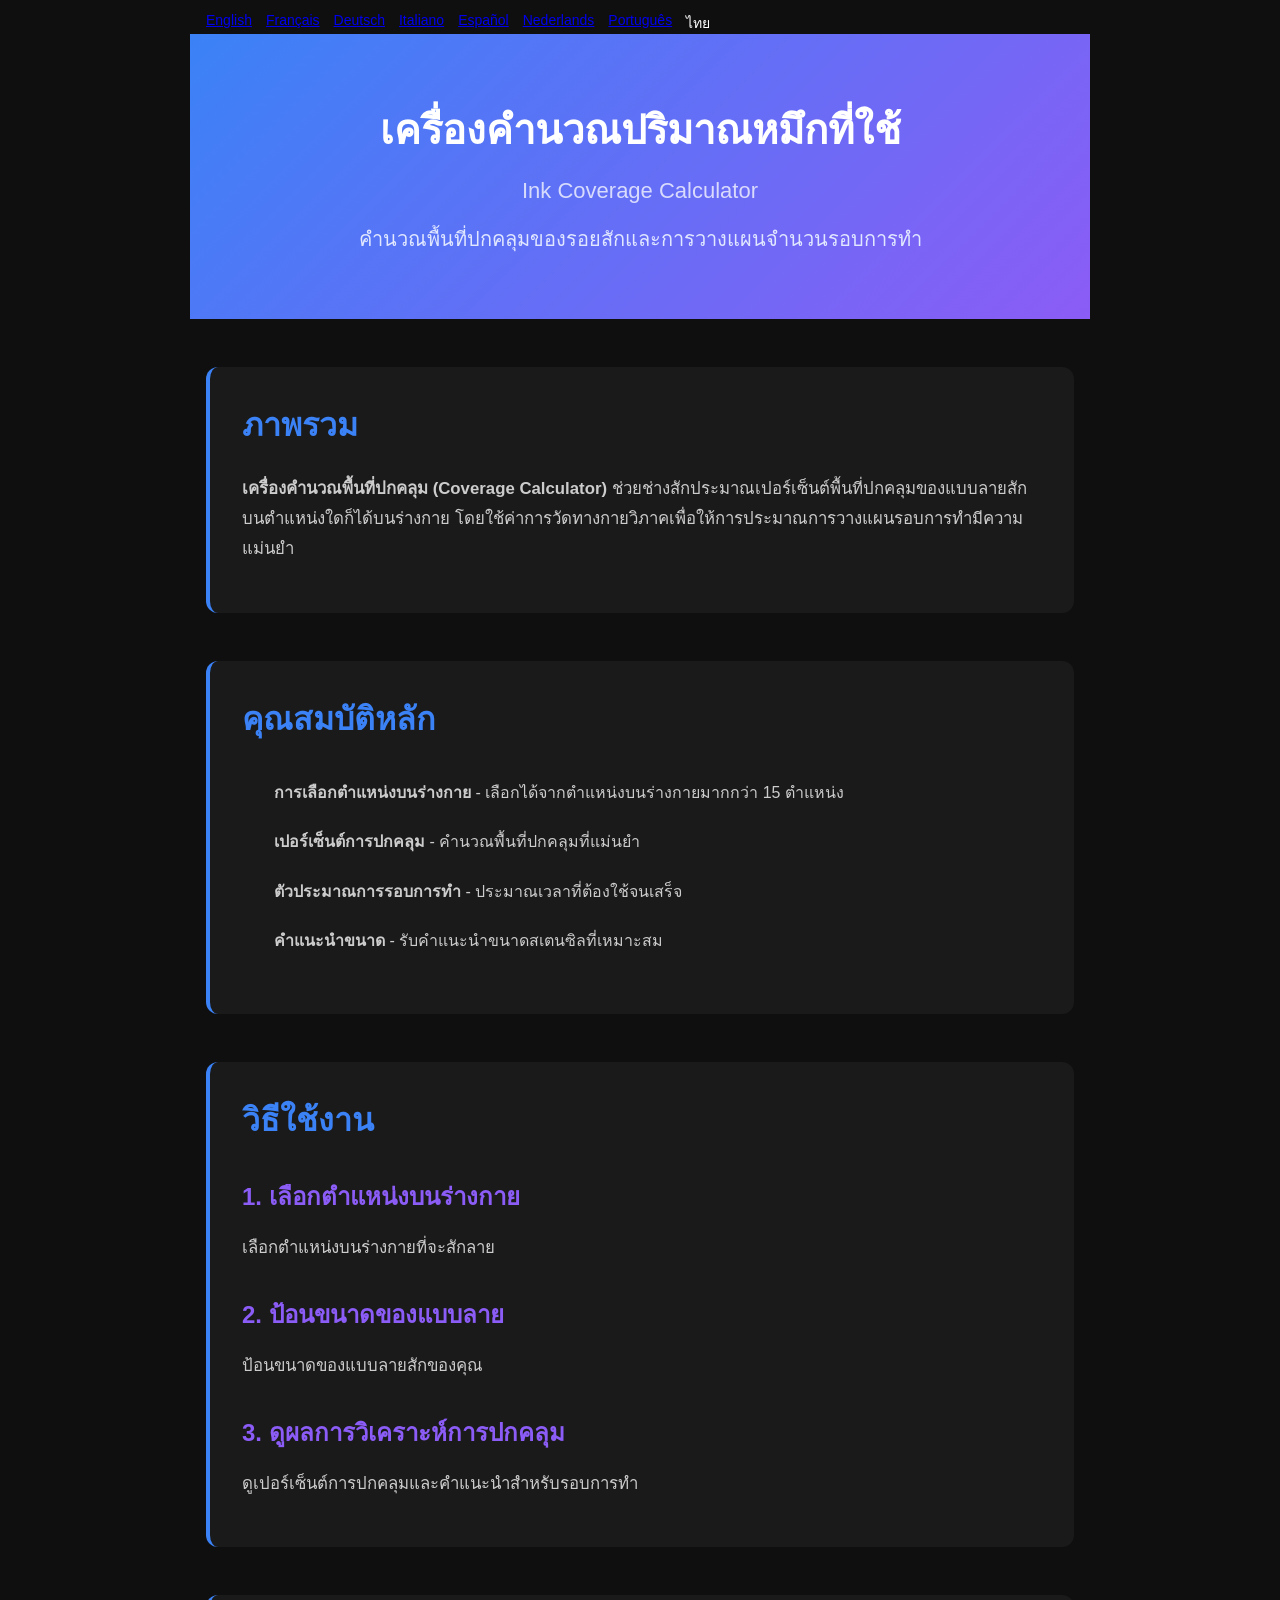
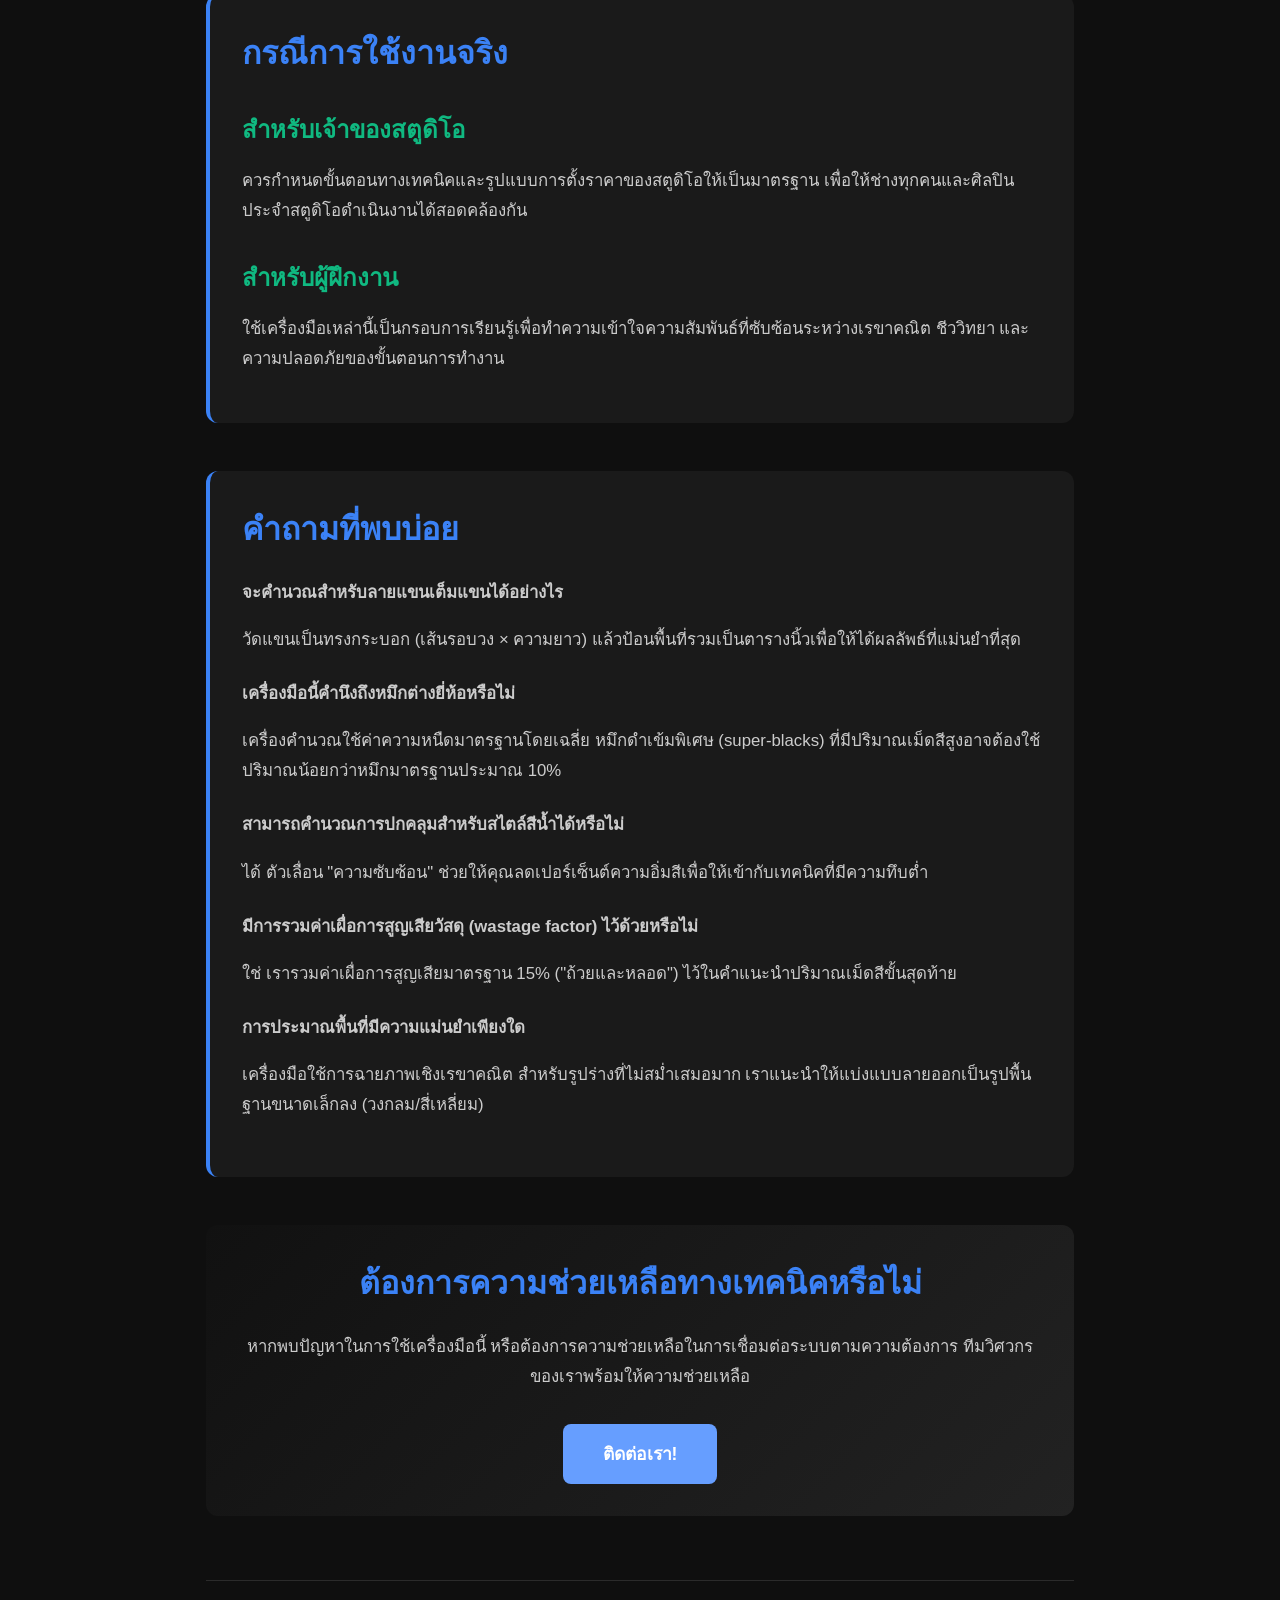
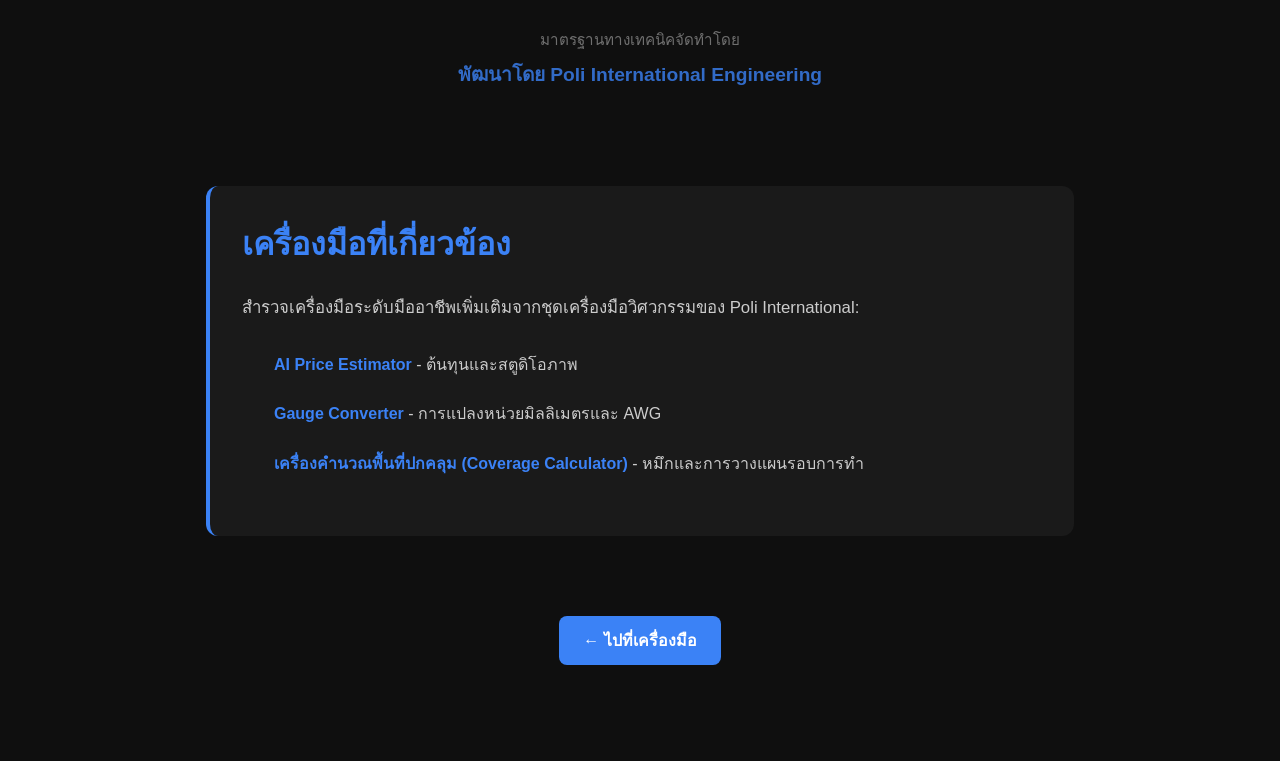
<file: documentation-th.html>
<!DOCTYPE html>
<html lang="th">
<head><meta name="robots" content="noindex,nofollow">
    <meta charset="UTF-8">
    <meta name="viewport" content="width=device-width, initial-scale=1.0">
    <title>คู่มือการใช้งานเครื่องคำนวณพื้นที่ปกคลุม | Poli International</title>
    <meta name="description" content="คู่มือฉบับสมบูรณ์สำหรับการใช้เครื่องคำนวณพื้นที่ปกคลุม">
    <link rel="canonical" href="https://poliinternational.com/coverage-calculator-documentation/">
    <style>
        body {
            background: #0f0f0f !important;
            color: #fff !important;
            font-family: -apple-system, BlinkMacSystemFont, "Segoe UI", Roboto, sans-serif;
            margin: 0;
            padding: 0;
        }
        /* Hide h1 when in iframe to avoid duplicate headings */
        body.in-iframe .doc-hero h1 { display: none !important; }
        body.in-iframe .doc-hero { padding: 2rem 2rem !important; margin-bottom: 1rem !important; }
        * { box-sizing: border-box; }
        .entry-content { max-width: 900px !important; margin: 0 auto !important; padding: 2rem 1rem !important; }
        .doc-hero { background: linear-gradient(135deg, #3B82F6, #8B5CF6) !important; padding: 4rem 2rem !important; text-align: center !important; margin: -2rem -1rem 3rem !important; border-radius: 0 !important; }
        .doc-hero h1 { font-size: 2.5rem !important; color: #fff !important; margin: 0 0 1rem 0 !important; font-weight: 700 !important; }
        .doc-hero p { font-size: 1.25rem !important; color: #E0E7FF !important; margin: 0 !important; }
        .doc-section { margin: 3rem 0 !important; padding: 2rem !important; background: #1a1a1a !important; border-radius: 0.75rem !important; border-left: 4px solid #3B82F6 !important; }
        .doc-section h2 { color: #3B82F6 !important; font-size: 2rem !important; margin: 0 0 1.5rem 0 !important; font-weight: 600 !important; }
        .doc-section h3 { color: #8B5CF6 !important; font-size: 1.5rem !important; margin: 2rem 0 1rem 0 !important; font-weight: 600 !important; }
        .doc-section p { color: #ccc !important; line-height: 1.8 !important; margin-bottom: 1rem !important; font-size: 1.05rem !important; }
        .doc-section ul { margin: 1rem 0 !important; padding-left: 0 !important; list-style: none !important; }
        .doc-section ul li { padding: 0.75rem 0 0.75rem 2rem !important; position: relative !important; color: #ccc !important; line-height: 1.6 !important; }
        .doc-section ul li:before { content: "" !important; position: absolute !important; left: 0 !important; color: #10B981 !important; font-weight: bold !important; font-size: 1.2rem !important; }
        .doc-section a { color: #3B82F6 !important; text-decoration: none !important; font-weight: 600 !important; transition: color 0.2s !important; }
        .doc-section a:hover { color: #8B5CF6 !important; text-decoration: underline !important; }
        .highlight-box { background: linear-gradient(135deg, #1E3A8A, #4C1D95) !important; padding: 1.5rem !important; border-radius: 0.5rem !important; margin: 2rem 0 !important; border-left: 4px solid #10B981 !important; }
        .highlight-box p { color: #E0E7FF !important; margin-bottom: 0 !important; }
        .back-link { display: inline-block !important; padding: 0.75rem 1.5rem !important; background: #3B82F6 !important; color: #fff !important; text-decoration: none !important; border-radius: 0.5rem !important; font-weight: 600 !important; margin-top: 2rem !important; }
        .back-link:hover { background: #8B5CF6 !important; }
    </style>
</head>
<body>
<nav class="doc-langs" aria-label="ภาษาของเอกสาร" style="display:flex;flex-wrap:wrap;gap:6px 14px;max-width:900px;margin:12px auto 0;padding:0 16px;font-size:14px;"><a lang="en" href="documentation.html">English</a><a lang="fr" href="documentation-fr.html">Français</a><a lang="de" href="documentation-de.html">Deutsch</a><a lang="it" href="documentation-it.html">Italiano</a><a lang="es" href="documentation-es.html">Español</a><a lang="nl" href="documentation-nl.html">Nederlands</a><a lang="pt" href="documentation-pt.html">Português</a><span lang="th">ไทย</span></nav>
<script>
    // Detect if loaded in iframe and add class to hide h1
    if (window.self !== window.top) {
        document.body.classList.add('in-iframe');
    }
</script>
    <div class="entry-content">
        <div class="doc-hero">
            <h1>เครื่องคำนวณปริมาณหมึกที่ใช้<br><small lang="en" style="font-size:0.55em;font-weight:500;opacity:0.75;">Ink Coverage Calculator</small></h1>
            <p>คำนวณพื้นที่ปกคลุมของรอยสักและการวางแผนจำนวนรอบการทำ</p>
        </div>
        <div class="doc-section">
            <h2>ภาพรวม</h2>
            <p> <strong>เครื่องคำนวณพื้นที่ปกคลุม (Coverage Calculator)</strong> ช่วยช่างสักประมาณเปอร์เซ็นต์พื้นที่ปกคลุมของแบบลายสักบนตำแหน่งใดก็ได้บนร่างกาย โดยใช้ค่าการวัดทางกายวิภาคเพื่อให้การประมาณการวางแผนรอบการทำมีความแม่นยำ</p>
        </div>
        <div class="doc-section">
            <h2>คุณสมบัติหลัก</h2>
            <ul>
                <li><strong>การเลือกตำแหน่งบนร่างกาย</strong> - เลือกได้จากตำแหน่งบนร่างกายมากกว่า 15 ตำแหน่ง</li>
                <li><strong>เปอร์เซ็นต์การปกคลุม</strong> - คำนวณพื้นที่ปกคลุมที่แม่นยำ</li>
                <li><strong>ตัวประมาณการรอบการทำ</strong> - ประมาณเวลาที่ต้องใช้จนเสร็จ</li>
                <li><strong>คำแนะนำขนาด</strong> - รับคำแนะนำขนาดสเตนซิลที่เหมาะสม</li>
            </ul>
        </div>
        <div class="doc-section">
            <h2>วิธีใช้งาน</h2>
            <h3>1. เลือกตำแหน่งบนร่างกาย</h3>
            <p>เลือกตำแหน่งบนร่างกายที่จะสักลาย</p>
            <h3>2. ป้อนขนาดของแบบลาย</h3>
            <p>ป้อนขนาดของแบบลายสักของคุณ</p>
            <h3>3. ดูผลการวิเคราะห์การปกคลุม</h3>
            <p>ดูเปอร์เซ็นต์การปกคลุมและคำแนะนำสำหรับรอบการทำ</p>
        </div>
                <div class="doc-section">
            <h2>กรณีการใช้งานจริง</h2>
            <div class="use-case">
                <h3 style="color: #10B981 !important;">สำหรับเจ้าของสตูดิโอ</h3>
                <p>ควรกำหนดขั้นตอนทางเทคนิคและรูปแบบการตั้งราคาของสตูดิโอให้เป็นมาตรฐาน เพื่อให้ช่างทุกคนและศิลปินประจำสตูดิโอดำเนินงานได้สอดคล้องกัน</p>
            </div>
            <div class="use-case">
                <h3 style="color: #10B981 !important;">สำหรับผู้ฝึกงาน</h3>
                <p>ใช้เครื่องมือเหล่านี้เป็นกรอบการเรียนรู้เพื่อทำความเข้าใจความสัมพันธ์ที่ซับซ้อนระหว่างเรขาคณิต ชีววิทยา และความปลอดภัยของขั้นตอนการทำงาน</p>
            </div>
        </div><div class="doc-section">
            <h2>คำถามที่พบบ่อย</h2>
            <div class="faq-item" style="margin-bottom: 1.5rem;">
                <p><strong>จะคำนวณสำหรับลายแขนเต็มแขนได้อย่างไร</strong></p>
                <p>วัดแขนเป็นทรงกระบอก (เส้นรอบวง × ความยาว) แล้วป้อนพื้นที่รวมเป็นตารางนิ้วเพื่อให้ได้ผลลัพธ์ที่แม่นยำที่สุด</p>
            </div>
            <div class="faq-item" style="margin-bottom: 1.5rem;">
                <p><strong>เครื่องมือนี้คำนึงถึงหมึกต่างยี่ห้อหรือไม่</strong></p>
                <p>เครื่องคำนวณใช้ค่าความหนืดมาตรฐานโดยเฉลี่ย หมึกดำเข้มพิเศษ (super-blacks) ที่มีปริมาณเม็ดสีสูงอาจต้องใช้ปริมาณน้อยกว่าหมึกมาตรฐานประมาณ 10%</p>
            </div>
            <div class="faq-item" style="margin-bottom: 1.5rem;">
                <p><strong>สามารถคำนวณการปกคลุมสำหรับสไตล์สีน้ำได้หรือไม่</strong></p>
                <p>ได้ ตัวเลื่อน "ความซับซ้อน" ช่วยให้คุณลดเปอร์เซ็นต์ความอิ่มสีเพื่อให้เข้ากับเทคนิคที่มีความทึบต่ำ</p>
            </div>
            <div class="faq-item" style="margin-bottom: 1.5rem;">
                <p><strong>มีการรวมค่าเผื่อการสูญเสียวัสดุ (wastage factor) ไว้ด้วยหรือไม่</strong></p>
                <p>ใช่ เรารวมค่าเผื่อการสูญเสียมาตรฐาน 15% ("ถ้วยและหลอด") ไว้ในคำแนะนำปริมาณเม็ดสีขั้นสุดท้าย</p>
            </div>
            <div class="faq-item" style="margin-bottom: 1.5rem;">
                <p><strong>การประมาณพื้นที่มีความแม่นยำเพียงใด</strong></p>
                <p>เครื่องมือใช้การฉายภาพเชิงเรขาคณิต สำหรับรูปร่างที่ไม่สม่ำเสมอมาก เราแนะนำให้แบ่งแบบลายออกเป็นรูปพื้นฐานขนาดเล็กลง (วงกลม/สี่เหลี่ยม)</p>
            </div>
        </div>        <div class="doc-section" style="text-align: center; border-left: none !important; background: linear-gradient(135deg, #111, #222) !important;">
            <h2>ต้องการความช่วยเหลือทางเทคนิคหรือไม่</h2>
            <p>หากพบปัญหาในการใช้เครื่องมือนี้ หรือต้องการความช่วยเหลือในการเชื่อมต่อระบบตามความต้องการ ทีมวิศวกรของเราพร้อมให้ความช่วยเหลือ</p>
            <div style="display: flex; justify-content: center; gap: 1.5rem; margin-top: 2rem; flex-wrap: wrap; align-items: center;">
                <a href="https://poliinternational.com/contact-us/" class="btn-primary" style="padding: 1rem 2.5rem; text-decoration: none; border-radius: 0.5rem; background: #669eff; color: #FFFFFF !important; font-weight: 800; font-size: 1.1rem; border: none;">ติดต่อเรา!</a>
                
            </div>
        </div>        <div style="text-align: center; margin-top: 4rem; padding: 2rem; border-top: 1px solid #333; opacity: 0.8;">
            <p style="font-size: 0.95rem; color: #888; line-height: 1.6;">
                มาตรฐานทางเทคนิคจัดทำโดย <br/>
                <a href="https://poliinternational.com/coverage-calculator/" style="color: #3B82F6; text-decoration: none; font-weight: 800; font-size: 1.2rem; display: block; margin-top: 0.5rem;">พัฒนาโดย Poli International Engineering</a>
            </p>
        </div>        <div class="doc-section">
            <h2>เครื่องมือที่เกี่ยวข้อง</h2>
            <p>สำรวจเครื่องมือระดับมืออาชีพเพิ่มเติมจากชุดเครื่องมือวิศวกรรมของ Poli International:</p>
            <ul>
                <li><a href="/tattoo-price-estimator/">AI Price Estimator</a> - ต้นทุนและสตูดิโอภาพ</li>
                <li><a href="/gauge-converter/">Gauge Converter</a> - การแปลงหน่วยมิลลิเมตรและ AWG</li>
                <li><a href="/coverage-calculator/">เครื่องคำนวณพื้นที่ปกคลุม (Coverage Calculator)</a> - หมึกและการวางแผนรอบการทำ</li>
            </ul>
        </div><div style="text-align: center; margin-bottom: 4rem;"><a href="https://poliinternational.com/coverage-calculator/" class="back-link" style="display: inline-block !important;">← ไปที่เครื่องมือ</a></div>
    </div>
</body>
</html>
</file>
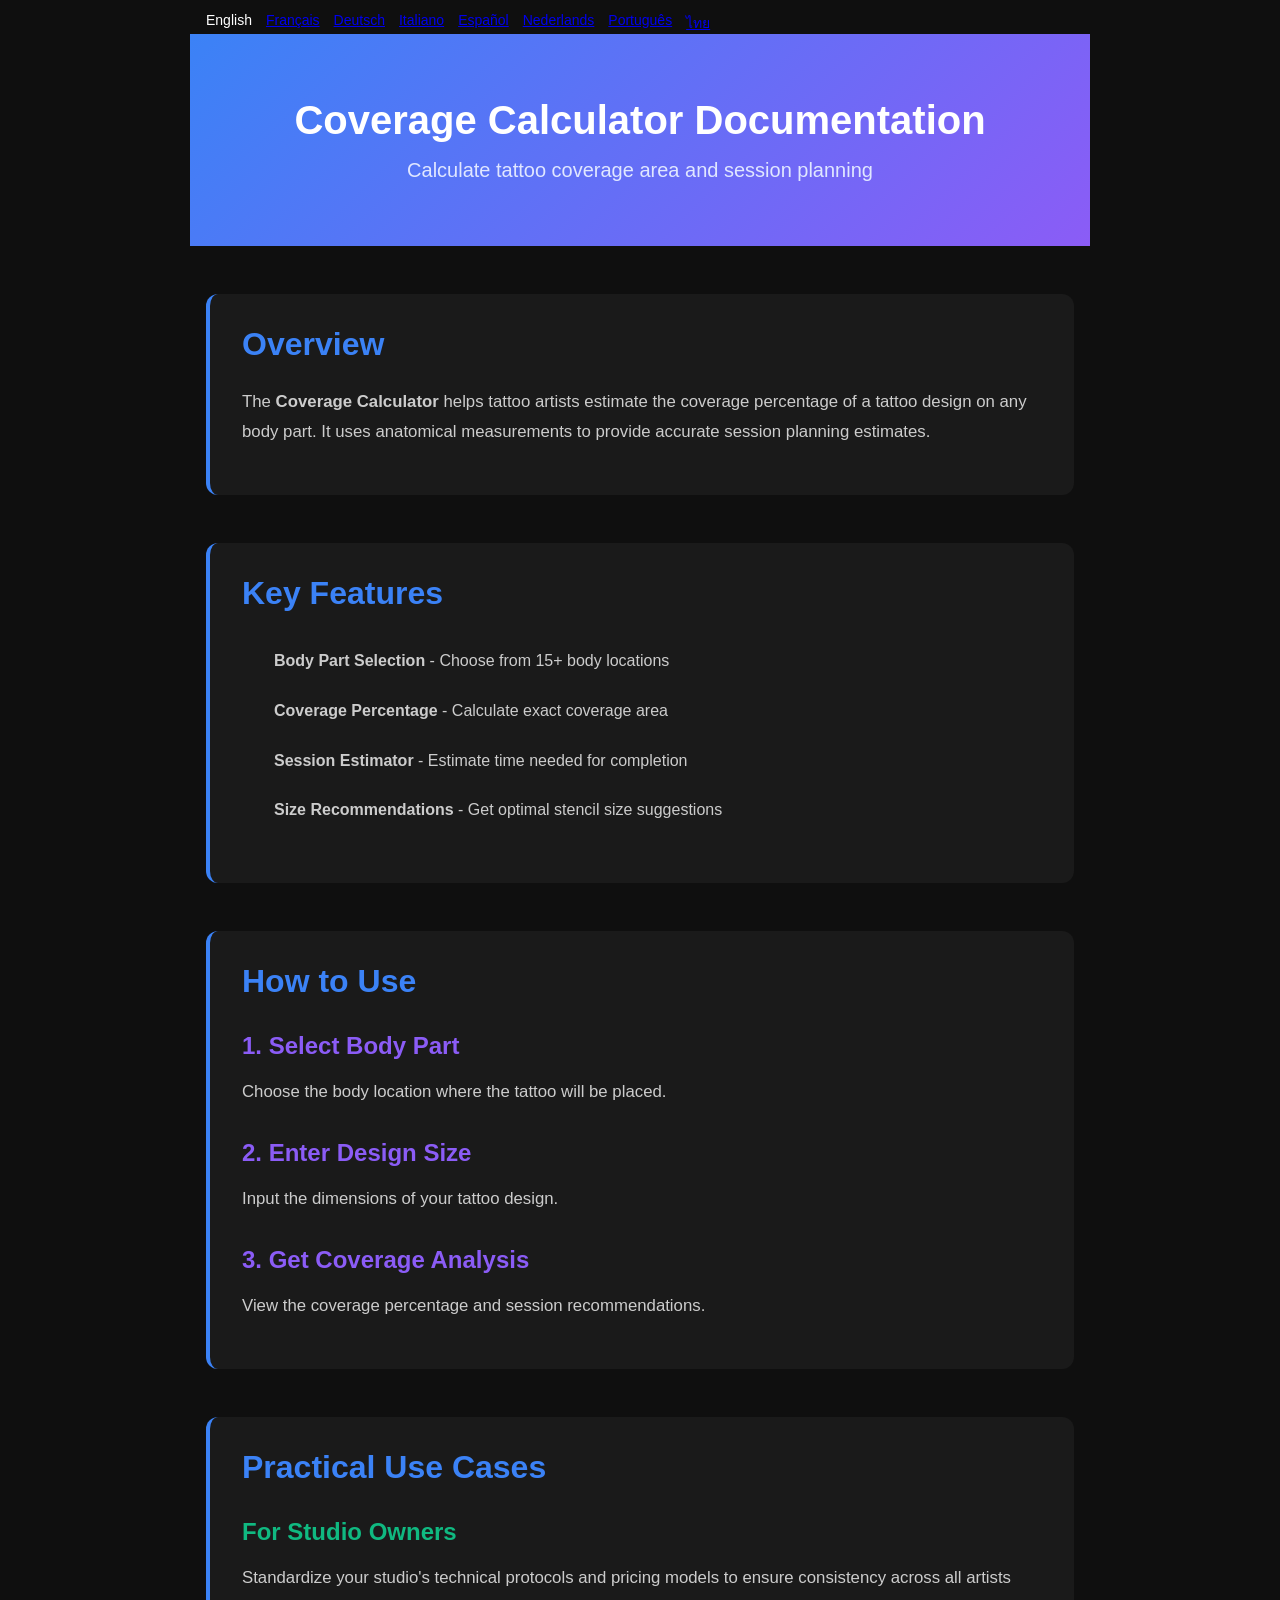
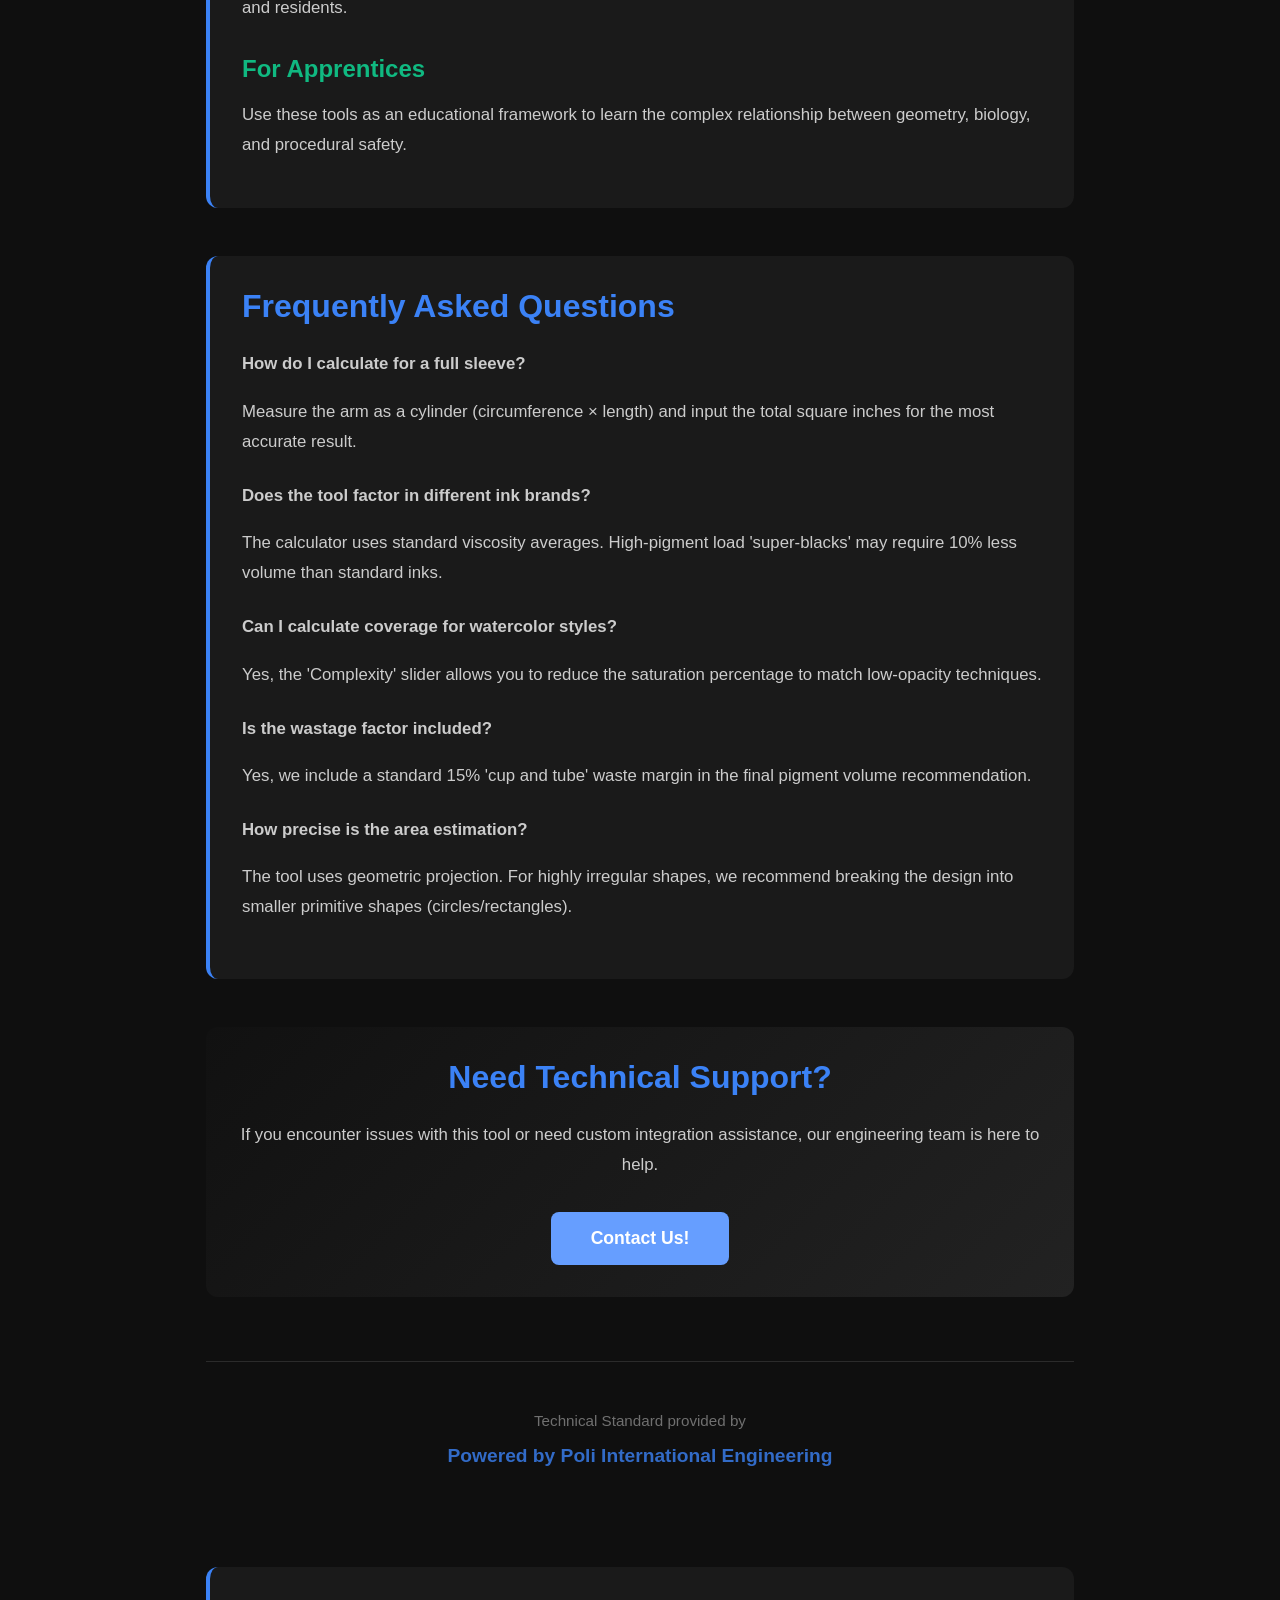
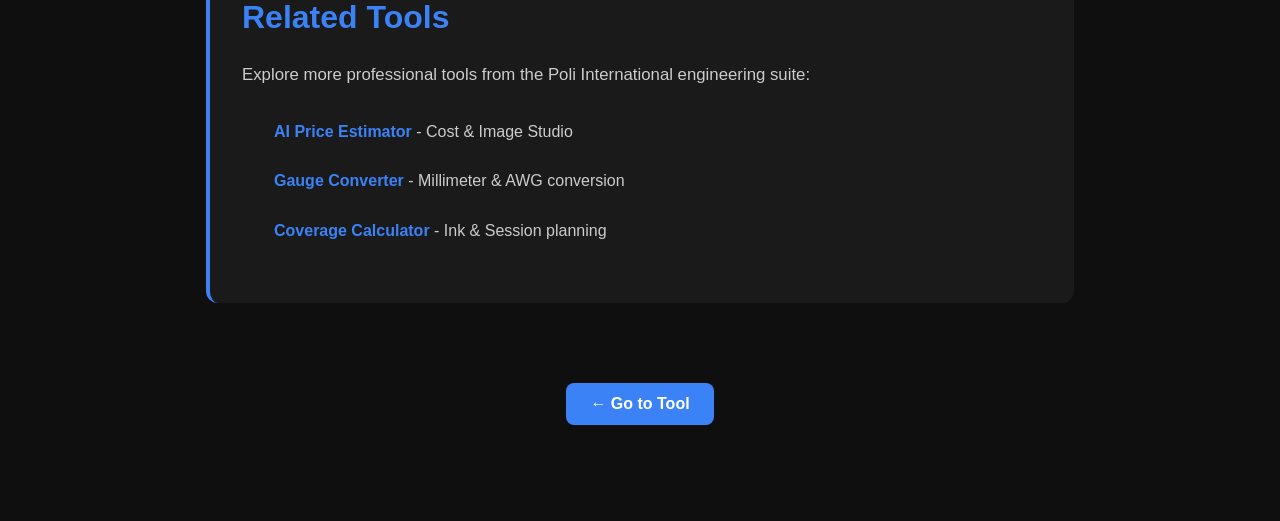
<file: documentation.html>
<!DOCTYPE html>
<html lang="en">
<head><meta name="robots" content="noindex,nofollow">
    <meta charset="UTF-8">
    <meta name="viewport" content="width=device-width, initial-scale=1.0">
    <title>Coverage Calculator Documentation | Poli International</title>
    <meta name="description" content="Complete guide to using the Coverage Calculator">
    <link rel="canonical" href="https://poliinternational.com/coverage-calculator-documentation/">
    <style>
        body {
            background: #0f0f0f !important;
            color: #fff !important;
            font-family: -apple-system, BlinkMacSystemFont, "Segoe UI", Roboto, sans-serif;
            margin: 0;
            padding: 0;
        }
        /* Hide h1 when in iframe to avoid duplicate headings */
        body.in-iframe .doc-hero h1 { display: none !important; }
        body.in-iframe .doc-hero { padding: 2rem 2rem !important; margin-bottom: 1rem !important; }
        * { box-sizing: border-box; }
        .entry-content { max-width: 900px !important; margin: 0 auto !important; padding: 2rem 1rem !important; }
        .doc-hero { background: linear-gradient(135deg, #3B82F6, #8B5CF6) !important; padding: 4rem 2rem !important; text-align: center !important; margin: -2rem -1rem 3rem !important; border-radius: 0 !important; }
        .doc-hero h1 { font-size: 2.5rem !important; color: #fff !important; margin: 0 0 1rem 0 !important; font-weight: 700 !important; }
        .doc-hero p { font-size: 1.25rem !important; color: #E0E7FF !important; margin: 0 !important; }
        .doc-section { margin: 3rem 0 !important; padding: 2rem !important; background: #1a1a1a !important; border-radius: 0.75rem !important; border-left: 4px solid #3B82F6 !important; }
        .doc-section h2 { color: #3B82F6 !important; font-size: 2rem !important; margin: 0 0 1.5rem 0 !important; font-weight: 600 !important; }
        .doc-section h3 { color: #8B5CF6 !important; font-size: 1.5rem !important; margin: 2rem 0 1rem 0 !important; font-weight: 600 !important; }
        .doc-section p { color: #ccc !important; line-height: 1.8 !important; margin-bottom: 1rem !important; font-size: 1.05rem !important; }
        .doc-section ul { margin: 1rem 0 !important; padding-left: 0 !important; list-style: none !important; }
        .doc-section ul li { padding: 0.75rem 0 0.75rem 2rem !important; position: relative !important; color: #ccc !important; line-height: 1.6 !important; }
        .doc-section ul li:before { content: "" !important; position: absolute !important; left: 0 !important; color: #10B981 !important; font-weight: bold !important; font-size: 1.2rem !important; }
        .doc-section a { color: #3B82F6 !important; text-decoration: none !important; font-weight: 600 !important; transition: color 0.2s !important; }
        .doc-section a:hover { color: #8B5CF6 !important; text-decoration: underline !important; }
        .highlight-box { background: linear-gradient(135deg, #1E3A8A, #4C1D95) !important; padding: 1.5rem !important; border-radius: 0.5rem !important; margin: 2rem 0 !important; border-left: 4px solid #10B981 !important; }
        .highlight-box p { color: #E0E7FF !important; margin-bottom: 0 !important; }
        .back-link { display: inline-block !important; padding: 0.75rem 1.5rem !important; background: #3B82F6 !important; color: #fff !important; text-decoration: none !important; border-radius: 0.5rem !important; font-weight: 600 !important; margin-top: 2rem !important; }
        .back-link:hover { background: #8B5CF6 !important; }
    </style>
</head>
<body>
<nav class="doc-langs" aria-label="Documentation language" style="display:flex;flex-wrap:wrap;gap:6px 14px;max-width:900px;margin:12px auto 0;padding:0 16px;font-size:14px;"><span lang="en">English</span><a lang="fr" href="documentation-fr.html">Français</a><a lang="de" href="documentation-de.html">Deutsch</a><a lang="it" href="documentation-it.html">Italiano</a><a lang="es" href="documentation-es.html">Español</a><a lang="nl" href="documentation-nl.html">Nederlands</a><a lang="pt" href="documentation-pt.html">Português</a><a lang="th" href="documentation-th.html">ไทย</a></nav>
<script>
    // Detect if loaded in iframe and add class to hide h1
    if (window.self !== window.top) {
        document.body.classList.add('in-iframe');
    }
</script>
    <div class="entry-content">
        <div class="doc-hero">
            <h1>Coverage Calculator Documentation</h1>
            <p>Calculate tattoo coverage area and session planning</p>
        </div>
        <div class="doc-section">
            <h2>Overview</h2>
            <p>The <strong>Coverage Calculator</strong> helps tattoo artists estimate the coverage percentage of a tattoo design on any body part. It uses anatomical measurements to provide accurate session planning estimates.</p>
        </div>
        <div class="doc-section">
            <h2>Key Features</h2>
            <ul>
                <li><strong>Body Part Selection</strong> - Choose from 15+ body locations</li>
                <li><strong>Coverage Percentage</strong> - Calculate exact coverage area</li>
                <li><strong>Session Estimator</strong> - Estimate time needed for completion</li>
                <li><strong>Size Recommendations</strong> - Get optimal stencil size suggestions</li>
            </ul>
        </div>
        <div class="doc-section">
            <h2>How to Use</h2>
            <h3>1. Select Body Part</h3>
            <p>Choose the body location where the tattoo will be placed.</p>
            <h3>2. Enter Design Size</h3>
            <p>Input the dimensions of your tattoo design.</p>
            <h3>3. Get Coverage Analysis</h3>
            <p>View the coverage percentage and session recommendations.</p>
        </div>
                <div class="doc-section">
            <h2>Practical Use Cases</h2>
            <div class="use-case">
                <h3 style="color: #10B981 !important;">For Studio Owners</h3>
                <p>Standardize your studio's technical protocols and pricing models to ensure consistency across all artists and residents.</p>
            </div>
            <div class="use-case">
                <h3 style="color: #10B981 !important;">For Apprentices</h3>
                <p>Use these tools as an educational framework to learn the complex relationship between geometry, biology, and procedural safety.</p>
            </div>
        </div><div class="doc-section">
            <h2>Frequently Asked Questions</h2>
            <div class="faq-item" style="margin-bottom: 1.5rem;">
                <p><strong>How do I calculate for a full sleeve?</strong></p>
                <p>Measure the arm as a cylinder (circumference × length) and input the total square inches for the most accurate result.</p>
            </div>
            <div class="faq-item" style="margin-bottom: 1.5rem;">
                <p><strong>Does the tool factor in different ink brands?</strong></p>
                <p>The calculator uses standard viscosity averages. High-pigment load 'super-blacks' may require 10% less volume than standard inks.</p>
            </div>
            <div class="faq-item" style="margin-bottom: 1.5rem;">
                <p><strong>Can I calculate coverage for watercolor styles?</strong></p>
                <p>Yes, the 'Complexity' slider allows you to reduce the saturation percentage to match low-opacity techniques.</p>
            </div>
            <div class="faq-item" style="margin-bottom: 1.5rem;">
                <p><strong>Is the wastage factor included?</strong></p>
                <p>Yes, we include a standard 15% 'cup and tube' waste margin in the final pigment volume recommendation.</p>
            </div>
            <div class="faq-item" style="margin-bottom: 1.5rem;">
                <p><strong>How precise is the area estimation?</strong></p>
                <p>The tool uses geometric projection. For highly irregular shapes, we recommend breaking the design into smaller primitive shapes (circles/rectangles).</p>
            </div>
        </div>        <div class="doc-section" style="text-align: center; border-left: none !important; background: linear-gradient(135deg, #111, #222) !important;">
            <h2>Need Technical Support?</h2>
            <p>If you encounter issues with this tool or need custom integration assistance, our engineering team is here to help.</p>
            <div style="display: flex; justify-content: center; gap: 1.5rem; margin-top: 2rem; flex-wrap: wrap; align-items: center;">
                <a href="https://poliinternational.com/contact-us/" class="btn-primary" style="padding: 1rem 2.5rem; text-decoration: none; border-radius: 0.5rem; background: #669eff; color: #FFFFFF !important; font-weight: 800; font-size: 1.1rem; border: none;">Contact Us!</a>
                
            </div>
        </div>        <div style="text-align: center; margin-top: 4rem; padding: 2rem; border-top: 1px solid #333; opacity: 0.8;">
            <p style="font-size: 0.95rem; color: #888; line-height: 1.6;">
                Technical Standard provided by <br/>
                <a href="https://poliinternational.com/coverage-calculator/" style="color: #3B82F6; text-decoration: none; font-weight: 800; font-size: 1.2rem; display: block; margin-top: 0.5rem;">Powered by Poli International Engineering</a>
            </p>
        </div>        <div class="doc-section">
            <h2>Related Tools</h2>
            <p>Explore more professional tools from the Poli International engineering suite:</p>
            <ul>
                <li><a href="/tattoo-price-estimator/">AI Price Estimator</a> - Cost & Image Studio</li>
                <li><a href="/gauge-converter/">Gauge Converter</a> - Millimeter & AWG conversion</li>
                <li><a href="/coverage-calculator/">Coverage Calculator</a> - Ink & Session planning</li>
            </ul>
        </div><div style="text-align: center; margin-bottom: 4rem;"><a href="https://poliinternational.com/coverage-calculator/" class="back-link" style="display: inline-block !important;">← Go to Tool</a></div>
    </div>
</body>
</html>
</file>
